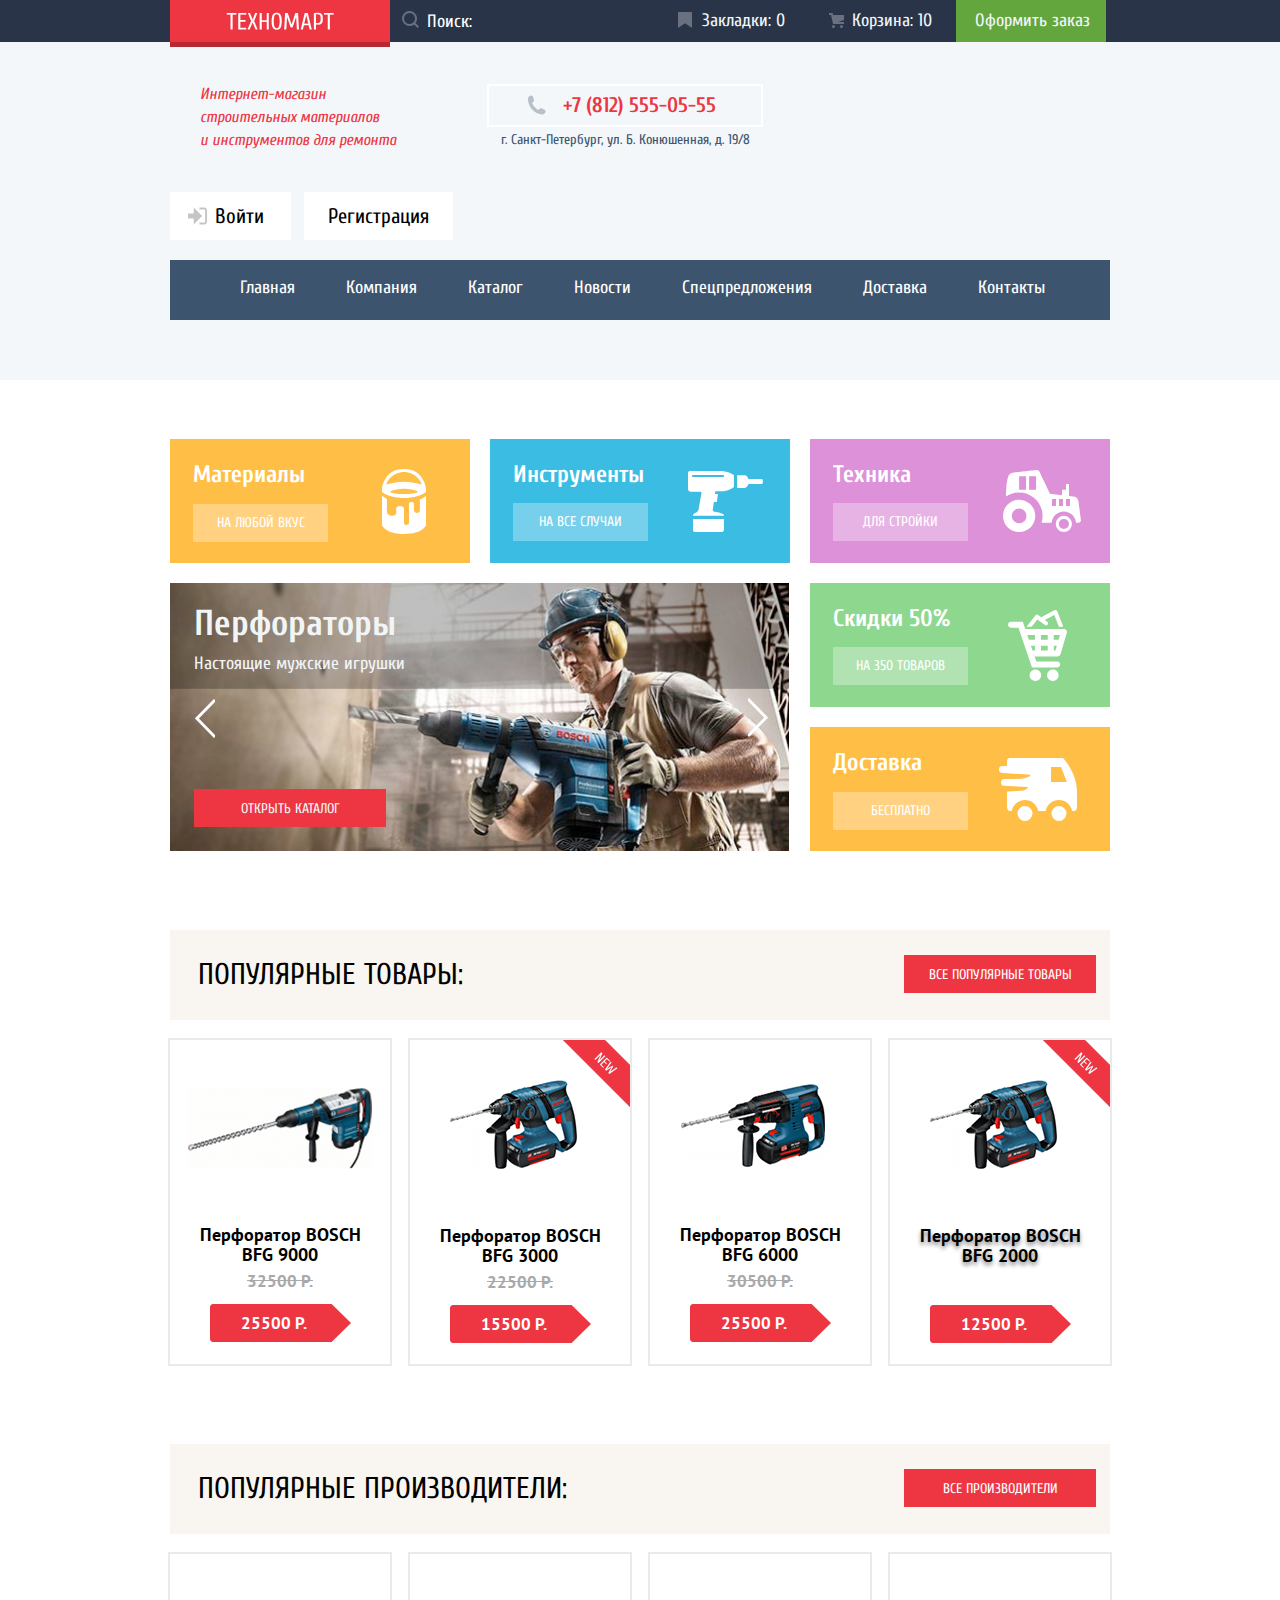
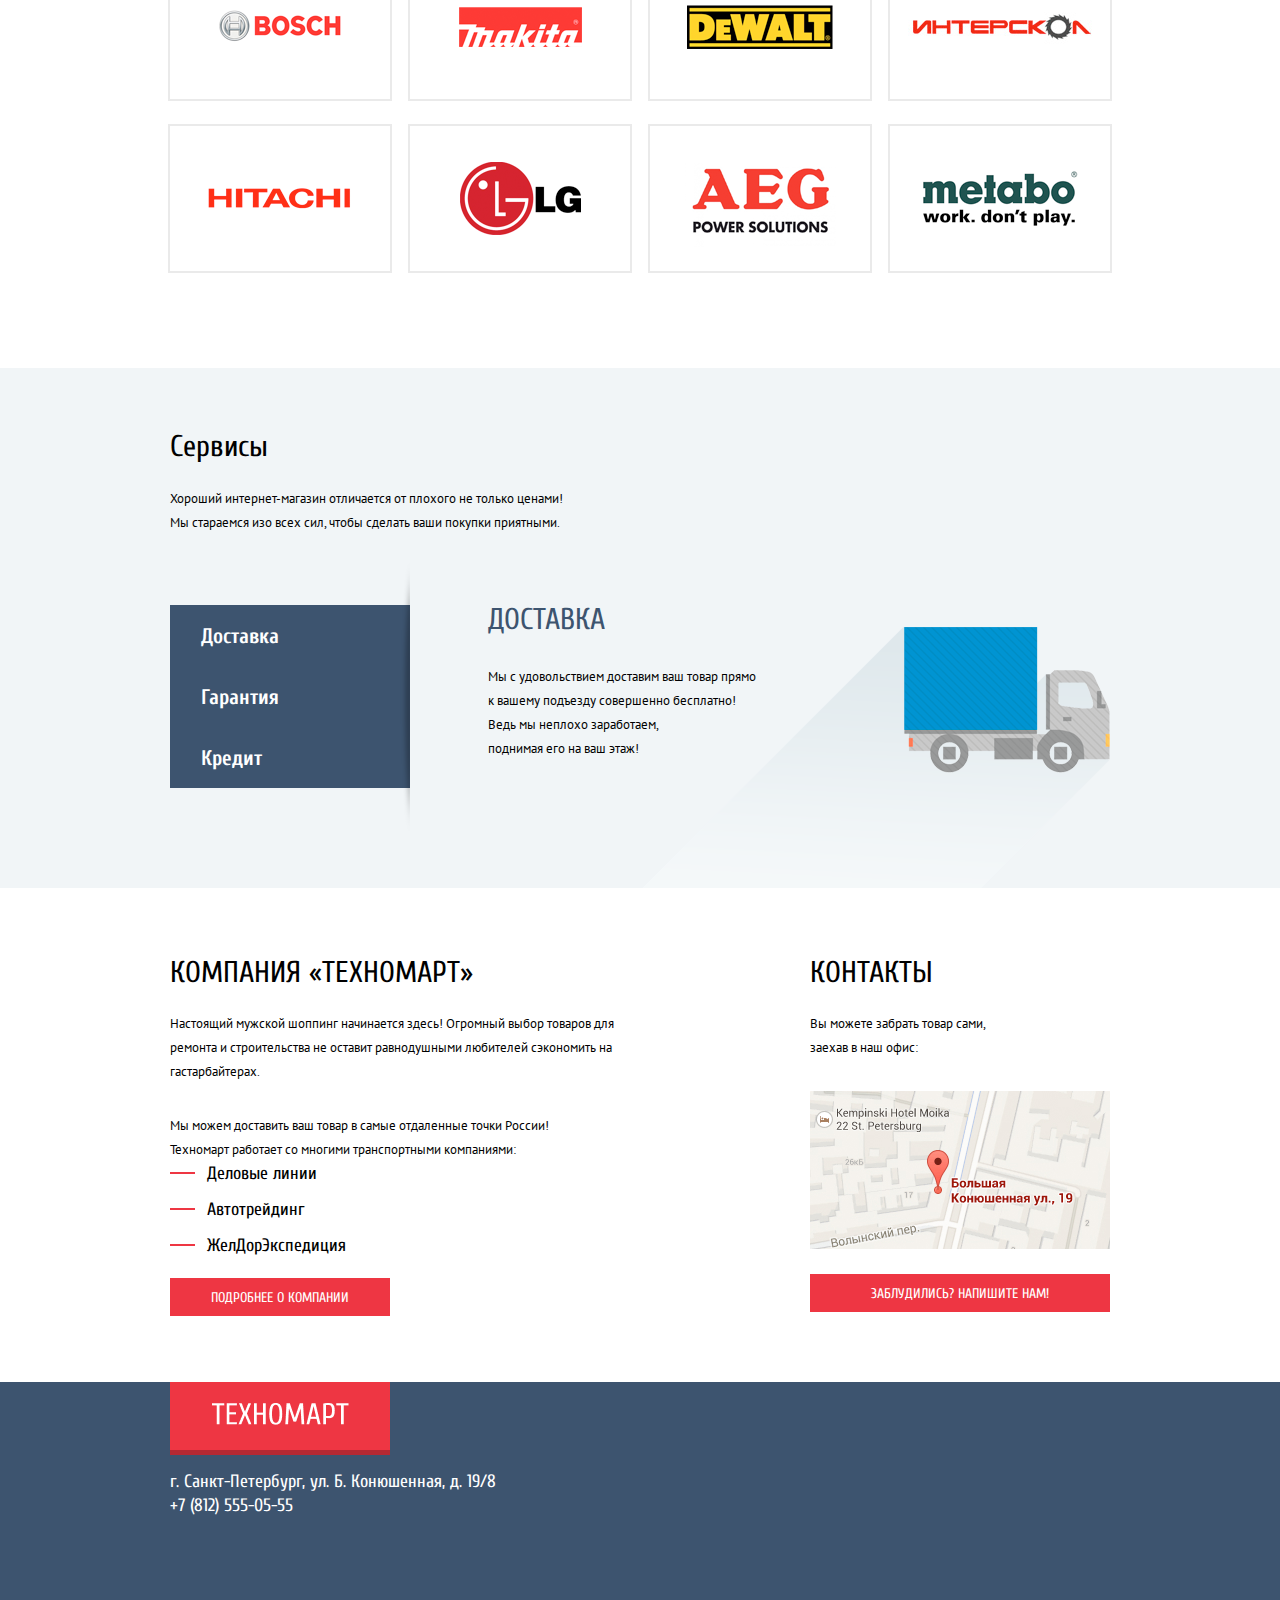
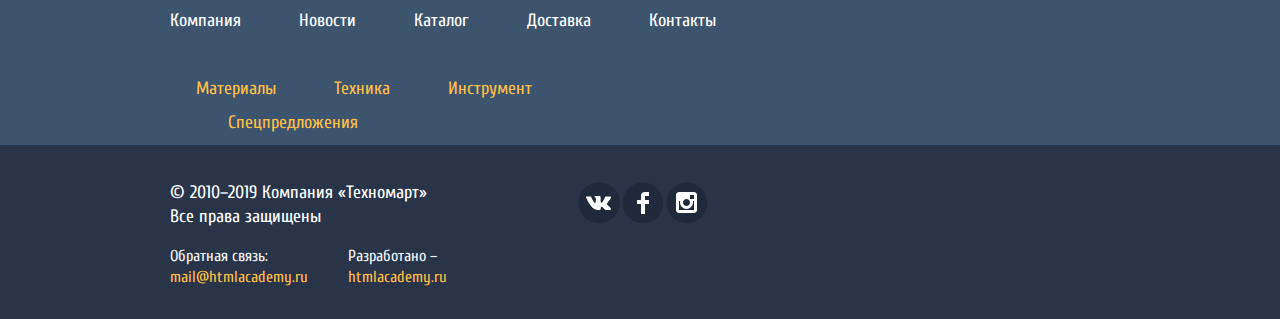
<file: index.html>
<!DOCTYPE html>
<html class="main-html" lang="ru">
   <head>
      <meta charset="UTF-8">
      <meta name="viewport" content="width=device-width, initial-scale=1.0">
      <meta name="keywords" content="техномарт, магазин, верстка, академия, technomart">
      <title>Техномарт</title>
      <link rel="shortcut icon" href="image/logo-texnomart.ico" type="image/x-icon">
      <link rel="preconnect" href="https://fonts.gstatic.com">
      <link href="https://fonts.googleapis.com/css2?family=Cuprum:wght@400;700&family=PT+Sans:wght@400;700&display=swap"
         rel="stylesheet">
      <link rel="stylesheet" href="./css/normalize.css">
      <link rel="stylesheet" href="./css/style.min.css">
   </head>
   <body class="main-body">
      <div class="page">
         <header class="main-header">
            <div class="first-header">
               <div class="first-wrapper">
                  <a href="index.html" class="header-logo" aria-label="Логотип Техномарт"></a>
                  <form class="header-search">
                     <label for="srch" class="label-search">
                        <input id="srch" type="text" class="input-search" name="one-search" placeholder="Поиск:">
                     </label>
                  </form>
                  <a href="#" class="bookmarks">Закладки: 0</a>
                  <a href="#" class="basket">Корзина: 10</a>
                  <a href="#" class="orders">Оформить заказ</a>
               </div>
            </div>
            <div class="second-header">
               <p class="about-shop">Интернет-магазин<br>строительных материалов<br>и инструментов для ремонта</p>
               <div class="tel-address">
                  <a href="tel:+7(812)555-05-55" class="tel" aria-label="Номер телефона компании Техномарт - +7 (812) 555-05-55">+7 (812) 555-05-55</a>
                  <p class="address">г. Санкт-Петербург, ул. Б. Конюшенная, д. 19/8</p>
               </div>
               <div class="enter-profile">
                  <a href="#" class="enter">Войти</a>
                  <a href="#" class="profile">Регистрация</a>
               </div>    
            </div>
            <div class="navig-wrapper">
               <nav class="main-navigation">
                  <ul class="main-navigation__list">
                     <li class="nav-item">
                        <a href="#" class="link-navigation">Главная</a>
                     </li>  
                     <li class="nav-item">
                        <a href="#" class="link-navigation">Компания</a>
                     </li>  
                     <li class="nav-item"> 
                        <a href="catalog.html" class="link-navigation">Каталог</a>
                     </li>
                     <li class="nav-item">
                        <a href="#" class="link-navigation">Новости</a>
                     </li>  
                     <li class="nav-item">
                        <a href="#" class="link-navigation">Спецпредложения</a>
                     </li>  
                     <li class="nav-item">
                        <a href="#" class="link-navigation">Доставка</a>
                     </li>  
                     <li class="nav-item">
                        <a href="#" class="link-navigation">Контакты</a>
                     </li>  
                  </ul>
               </nav>
            </div>
         </header>
         <main class="page-main">
            <section class="section-offers">
               <div class="offers-materials">
                  <h3 class="offers__heading">Материалы</h3>
                  <a href="#" class="offers__link">На любой вкус</a>
               </div>
               <div class="offers-instrumental">
                  <h3 class="offers__heading">Инструменты</h3>
                  <a href="#" class="offers__linkinstrumental">На все случаи</a>
               </div>
               <div class="offers-technics">
                  <h3 class="offers__heading">Техника</h3>
                  <a href="#" class="offers__linktechniks">Для стройки</a>
               </div>
               <div class="offer-big-one display">
                  <img src="https://danvarius.github.io/project-x/image/perforator-man.jpg" alt="Строитель с перфоратором на стройке" class="offers__img" width="619"
                  height="268">
                  <h3 class="offers__bigheading">Перфораторы</h3>
                  <span class="offers__subtitle">Настоящие мужские игрушки</span>
                  <a href="#" class="offers__pointerone"  aria-label="Переключатель назад"></a>
                  <a href="#" class="offers__pointertwo"  aria-label="Переключатель вперед"></a>
                  <a href="catalog.html" class="offers__cataloglink">Открыть каталог</a>
               </div>
               <div class="offer-big-two">
                  <img src="https://danvarius.github.io/project-x/image/drel-man.jpg" alt="Строитель с дрелью на стройке" class="offers__img" width="619"
                  height="268">
                  <h3 class="offers__bigheading">Дрели</h3>
                  <span class="offers__subtitle">Соседям на радость!</span>
                  <a href="#" class="offers__pointerones" aria-label="Переключатель назад" tabindex="-1"></a>
                  <a href="#" class="offers__pointertwo" aria-label="Переключатель вперед" tabindex="-1"></a>
                  <a href="catalog.html" class="offers__cataloglink" tabindex="-1">Открыть каталог</a>
               </div>
               <div class="offers-sales">
                  <h3 class="offers__heading">Скидки 50%</h3>
                  <a href="#" class="offers__linksales">На 350 товаров</a>
               </div>
               <div class="offers-delivery">
                  <h3 class="offers__heading">Доставка</h3>
                  <a href="#" class="offers__link">Бесплатно</a>
               </div>
            </section>
            <section class="popular-products">
               <div class="popular-products__wrapper">
                  <h2 class="popular-products__heading">Популярные товары:</h2>
                  <a href="#" class="popular-products__link">Все популярные товары</a>
               </div>
               <div class="popular-products__cards">
                  <ul class="cards-list">
                     <li class="cards-list__item">
                        <div class="buy-wrapper visually-hidden">
                           <button type="button" name="button" class="buy-popup" tabindex="-1">Купить</button>
                           <a class="bookmarks-window" tabindex="-1">Закладки</a>
                        </div>
                        <img src="https://danvarius.github.io/project-x/image/bosch-9000.png" alt="Фото перфоратора Bosch BFG 9000" class="item-img-big" width="184" height="164">
                        <h2 class="item-heading">Перфоратор BOSCH<br>BFG 9000</h2>
                        <span class="item-oldprice">32500 Р.</span>
                        <a href="#" class="item-newprice__link" aria-label="Цена: 25500 Р.">25500 Р.</a>
                     </li>
                     <li class="cards-list__item new">
                        <div class="buy-wrapper visually-hidden">
                           <button type="button" name="button" class="buy-popup" tabindex="-1" onclick="">Купить</button>
                           <a class="bookmarks-window" tabindex="-1">Закладки</a>
                        </div>
                        <img src="https://danvarius.github.io/project-x/image/bosch-3000.png" alt="Фото перфоратора Bosch BFG 3000" class="item-img" width="127" height="112">
                        <h2 class="item-heading">Перфоратор BOSCH<br>BFG 3000</h2>
                        <span class="item-oldprice">22500 Р.</span>
                        <a href="#" class="item-newprice__link" aria-label="Цена: 15500 Р.">15500 Р.</a>
                     </li>
                     <li class="cards-list__item">
                        <div class="buy-wrapper visually-hidden">
                           <button type="button" name="button" class="buy-popup" tabindex="-1">Купить</button>
                           <a class="bookmarks-window" tabindex="-1">Закладки</a>
                        </div>
                        <img src="https://danvarius.github.io/project-x/image/bosch-6000.png" alt="Фото перфоратора Bosch BFG 6000" class="item-img-middle" width="144" height="128">
                        <h2 class="item-heading">Перфоратор BOSCH<br>BFG 6000</h2>
                        <span class="item-oldprice">30500 Р.</span>
                        <a href="#" class="item-newprice__link" aria-label="Цена: 25500 Р.">25500 Р.</a>
                     </li>
                     <li class="cards-list__item new">
                        <div class="buy-wrapper visually-hidden">
                           <button type="button" name="button" class="buy-popup" tabindex="-1">Купить</button>
                           <a class="bookmarks-window" tabindex="-1">Закладки</a>
                        </div>
                        <img src="https://danvarius.github.io/project-x/image/bosch-3000.png" alt="Фото перфоратора Bosch BFG 2000" class="item-img" width="127" height="112">
                        <h2 class="item-heading-big">Перфоратор BOSCH<br>BFG 2000</h2>
                        <a href="#" class="item-newprice__link" aria-label="Цена: 12500 Р.">12500 Р.</a>
                     </li>
                  </ul>
               </div>
            </section>
            <section class="popular-brands">
               <div class="popular-brands__wrapper">
                  <h2 class="popular-brands__heading">Популярные производители:</h2>
                  <a href="#" class="popular-brands__link">Все производители</a>
               </div>
               <div class="popular-brands-wrapper">
                  <ul class="list-brands">
                     <li class="list-brands__item">
                        <a href="https://www.bosch-home.com.ua/uk/" class="item-brands-link bosch" aria-label="Ссылка на производителя Bosch"></a>
                     </li>
                     <li class="list-brands__item">
                        <a href="https://www.makita.ua/" class="item-brands-link makita" aria-label="Ссылка на производителя Makita"></a>
                     </li>
                     <li class="list-brands__item">
                        <a href="https://dewalt-ukraine.com.ua/dewalt" class="item-brands-link dewalt" aria-label="Ссылка на производителя Dewalt"></a>
                     </li>
                     <li class="list-brands__item">
                        <a href="http://www.interskol-ukraine.com.ua/" class="item-brands-link interskol" aria-label="Ссылка на производителя Интерскол"></a>
                     </li>
                     <li class="list-brands__item">
                        <a href="https://hitachi.tehno-lux.com.ua/" class="item-brands-link hitachi" aria-label="Ссылка на производителя Hitachi"></a>
                     </li>
                     <li class="list-brands__item">
                        <a href="https://www.lg.com/ua" class="item-brands-link lg" aria-label="Ссылка на производителя Lg"></a>
                     </li>
                     <li class="list-brands__item">
                        <a href="https://www.aeg.ua/ru/" class="item-brands-link aeg" aria-label="Ссылка на производителя AEG"></a>
                     </li>
                     <li class="list-brands__item">
                        <a href="https://www.metabo.com/ua/uk/" class="item-brands-link metabo" aria-label="Ссылка на производителя Metabo"></a>
                     </li>
                  </ul>
               </div>
            </section>
            <section class="advantage-company">
               <div class="company-wrapper">
                  <div class="text-advantage">
                     <h3 class="text-advantage__heading">Сервисы</h3>
                     <p class="text-advantage__copyright">Хороший интернет-магазин отличается от плохого не только
                        ценами!<br>Мы стараемся изо всех сил, чтобы сделать ваши покупки приятными.</p>
                  </div>
                  <div class="advantage-company-wrapper">
                     <ul class="advantage-list">
                        <li class="advantage-list__item">
                           <button type="button" name="button" class="item-link" id="btn">
                              <span class="item-link__text">Доставка</span>
                           </button>
                        </li>
                        <li class="advantage-item-garante">
                           <button type="button" name="button" class="item-link-two">
                              <span class="item-link__text">Гарантия</span>
                           </button>
                        </li>
                        <li class="advantage-item-credit">
                           <button type="button" name="button" class="item-link-three">
                              <span class="item-link__textbig">Кредит</span>
                           </button>
                        </li>
                        <li class="img-shadow">
                           <img src="https://danvarius.github.io/project-x/image/shadow.png" alt="" class="img-shadow__picture" width="10" height="279">
                        </li>
                     </ul>
                     <div class="about-advantage car">
                        <h3 class="about-advantage__heading">Доставка</h3>
                        <p class="about-advantage__text">Мы с удовольствием доставим ваш товар прямо<br>
                           к вашему подъезду совершенно бесплатно!<br>
                           Ведь мы неплохо заработаем,<br>
                           поднимая его на ваш этаж!</p>
                     </div>
                     <div class="about-advantage-gar garante visually-hidden">
                        <h3 class="about-advantage__heading">Гарантия</h3>
                        <p class="about-advantage__text">Если купленный у нас товар поломается или заискрит,<br>а также в
                           случае пожара, спровоцированного его возгоранием, вы<br>всегда можете быть уверены в нашей
                           гарантии. Мы обменяем<br>сгоревший товар на новый.<br>Дом уж восстановите как-нибудь сами.</p>
                     </div>
                     <div class="about-advantage-cred credit visually-hidden">
                        <h3 class="about-advantage__heading">Кредит</h3>
                        <p class="about-advantage__text down">Залезть в долговую яму стало проще!<br>Кредитные консультанты придут
                           вам на помощь.</p>
                        <a href="#" class="about-advantage__link">Отправить заявку</a>
                     </div>
                  </div>
               </div>
            </section>
            <section class="about-contacts">
               <div class="about-contacts__about">
                  <h2 class="about-heading">Компания «Техномарт»</h2>
                  <p class="about-subtitle">Настоящий мужской шоппинг начинается здесь! Огромный выбор товаров
                     для<br>ремонта и строительства не оставит равнодушными любителей сэкономить на<br>гастарбайтерах.</p>
                  <p class="about-text">Мы можем доставить ваш товар в самые отдаленные точки России!<br>
                     Техномарт работает со многими транспортными компаниями:</p>
                  <ul class="about-list">
                     <li class="about-list__item">Деловые линии</li>
                     <li class="about-list__item">Автотрейдинг</li>
                     <li class="about-list__item">ЖелДорЭкспедиция</li>
                  </ul>
                  <a href="#" class="about-link">Подробнее о компании</a>
               </div>
               <div class="about-contacts__contacts">
                  <h2 class="contacts-heading">Контакты</h2>
                  <p class="contact-text">Вы можете забрать товар сами,<br>
                     заехав в наш офис:</p>
                  <a href="#" class="modal-link">  
                     <img class="modal-img" src="https://danvarius.github.io/project-x/image/modal-map.jpg" alt="Карта на которой указан адрес нашего магазина, адрес Большая Конюшенная 19, город Санкт-Петербург" width="300" height="158">
                  </a>   
                  <a href="#" class="contacts-link">Заблудились? Напишите нам!</a>
               </div>
            </section>
         </main>
         <footer class="main-footer">
            <div class="footer-background">
               <div class="wrapper-footer">
                  <div class="logo-text">
                     <a href="#" class="footer-link">
                        <img src="https://danvarius.github.io/project-x/image/logo-technomart-big.png" alt="Логотип компании Техномарт" class="footer-logo">
                     </a>
                     <p class="address-footer">г. Санкт-Петербург, ул. Б. Конюшенная, д. 19/8<br>+7 (812) 555-05-55</p>
                  </div>
                  <div class="wrapper-links-footer">
                     <ul class="footer-list-one">
                        <li class="item-one big">
                           <a href="#" class="item-one__link">Компания</a>
                        </li>
                        <li class="item-one">
                           <a href="#" class="item-one__link">Новости</a>
                        </li>
                        <li class="item-one">
                           <a href="catalog.html" class="item-one__link">Каталог</a>
                        </li>
                        <li class="item-one">
                           <a href="#" class="item-one__link">Доставка</a>
                        </li>
                        <li class="item-one">
                           <a href="#" class="item-one__link">Контакты</a>
                        </li>
                     </ul>
                     <ul class="footer-list-two">
                        <li class="item-two big-two">
                           <a href="#" class="item-two__link big-two">Материалы</a>
                        </li>
                        <li class="item-two">
                           <a href="#" class="item-two__link">Техника</a>
                        </li>
                        <li class="item-two">
                           <a href="#" class="item-two__link">Инструмент</a>
                        </li>
                        <li class="item-two">
                           <a href="#" class="item-two__link">Спецпредложения</a>
                        </li>
                     </ul>
                  </div>
               </div>
            </div>
            <div class="footer-background-two">
               <div class="wrapper-footer-two">
                  <p class="copyright">&copy; 2010–2019 Компания «Техномарт»<br>Все права защищены</p>
                  <ul class="social-list">
                     <li class="social-item">
                        <a href="https://vk.com/" class="social-link-vk" aria-label="Ссылка на социальную сеть Вконтакте компании Техномарт"></a>
                     </li>
                     <li class="social-item">
                        <a href="https://www.facebook.com/" class="social-link-fc" aria-label="Ссылка на социальную сеть Facebook компании Техномарт"></a>
                     </li>
                     <li class="social-item">
                        <a href="https://www.instagram.com/" class="social-link-in" aria-label="Ссылка на социальную сеть Instagram компании Техномарт"></a>
                     </li>
                  </ul>
                  <div class="feedback-wrapper">
                     <div class="feedback-block">
                        <p class="feedback-block__text">Обратная связь:</p>
                        <a class="feedback-block__link" href="https://htmlacademy.ru/study" aria-label="Ссылка на компанию Html Academy">mail@htmlacademy.ru</a>
                     </div>
                     <div class="feedback-block-two">
                        <p class="block-two__text">Разработано &ndash;</p>
                        <a class="block-two__link" href="https://htmlacademy.ru/study" aria-label="Ссылка на компанию Html Academy">htmlacademy.ru</a>
                     </div>
                  </div>
               </div>
            </div>
         </footer>
      </div>
      <section class="popup">
         <div class="popup-wrapperis">
            <div class="red-line"></div>
            <a href="#" class="close-link"></a>
            <form class="form-popup" action="https://echo.htmlacademy.ru" method="POST">
               <label class="form-popup__label">
                  <span class="popup-text">Ваше имя:</span>
                  <input type="text" class="form-popup__input" placeholder="Имя Фамилия" name="login" required>
               </label>
               <label class="form-popup__label">
                  <span class="popup-text">Ваш e-mail:</span>
                  <input type="email" class="form-popup__input" placeholder="email@example.com" name="password" required>
               </label>
               <label class="form-popup__label">
                  <span class="popup-text">Текст письма:</span>
                  <textarea class="textarea" placeholder="В свободной форме"></textarea>
               </label>
               <button class="button-popup" name="button" type="submit">Отправить</button>
            </form>
            <div class="button-popup-wrapper"></div>
         </div>   
      </section>
      <div class="modal-map">
         <div class="red-line huge"></div>
         <a href="#" class="close-link-two"></a>
         <h2 class="visually-hidden">Как к нам попасть:</h2>
         <iframe class="map" src="https://www.google.com/maps/embed?pb=!1m18!1m12!1m3!1d1998.5991043651586!2d30.320894616097!3d59.938794181876254!2m3!1f0!2f0!3f0!3m2!1i1024!2i768!4f13.1!3m3!1m2!1s0x4696310fca5ba729%3A0xea9c53d4493c879f!2z0JHQvtC70YzRiNCw0Y8g0JrQvtC90Y7RiNC10L3QvdCw0Y8g0YPQuy4sIDE5LCDQodCw0L3QutGCLdCf0LXRgtC10YDQsdGD0YDQsywg0KDQvtGB0YHQuNGPLCAxOTExODY!5e0!3m2!1sru!2sua!4v1611766907306!5m2!1sru!2sua" width="943" height="449" allowfullscreen tabindex="0" title="Адрес нашего магазина - город Санкт-Петербург, улица Большая Конюшенная 19"></iframe>
      </div>
      <section class="popup-catalog">
         <a href="#" class="close-link-three"></a>
         <div class="popup-catalog__line"></div>
         <div class="popup-catalog__text">
            <img class="img-popup" src="https://danvarius.github.io/project-x/image/icon-mark.png" alt="Картинка галочки об подверждении добавленого товара">
            <p class="text-popup">Товар добавлен в корзину!</p>
         </div>
         <div class="footer-popup">
            <a class="footer-popup__link" href="#">Оформить заказ</a>
            <a class="footer-popup__link" href="#">Продолжить покупки</a>
         </div>
      </section>    
      <script src="./javascript/script.min.js"></script>
   </body>
</html>
</file>
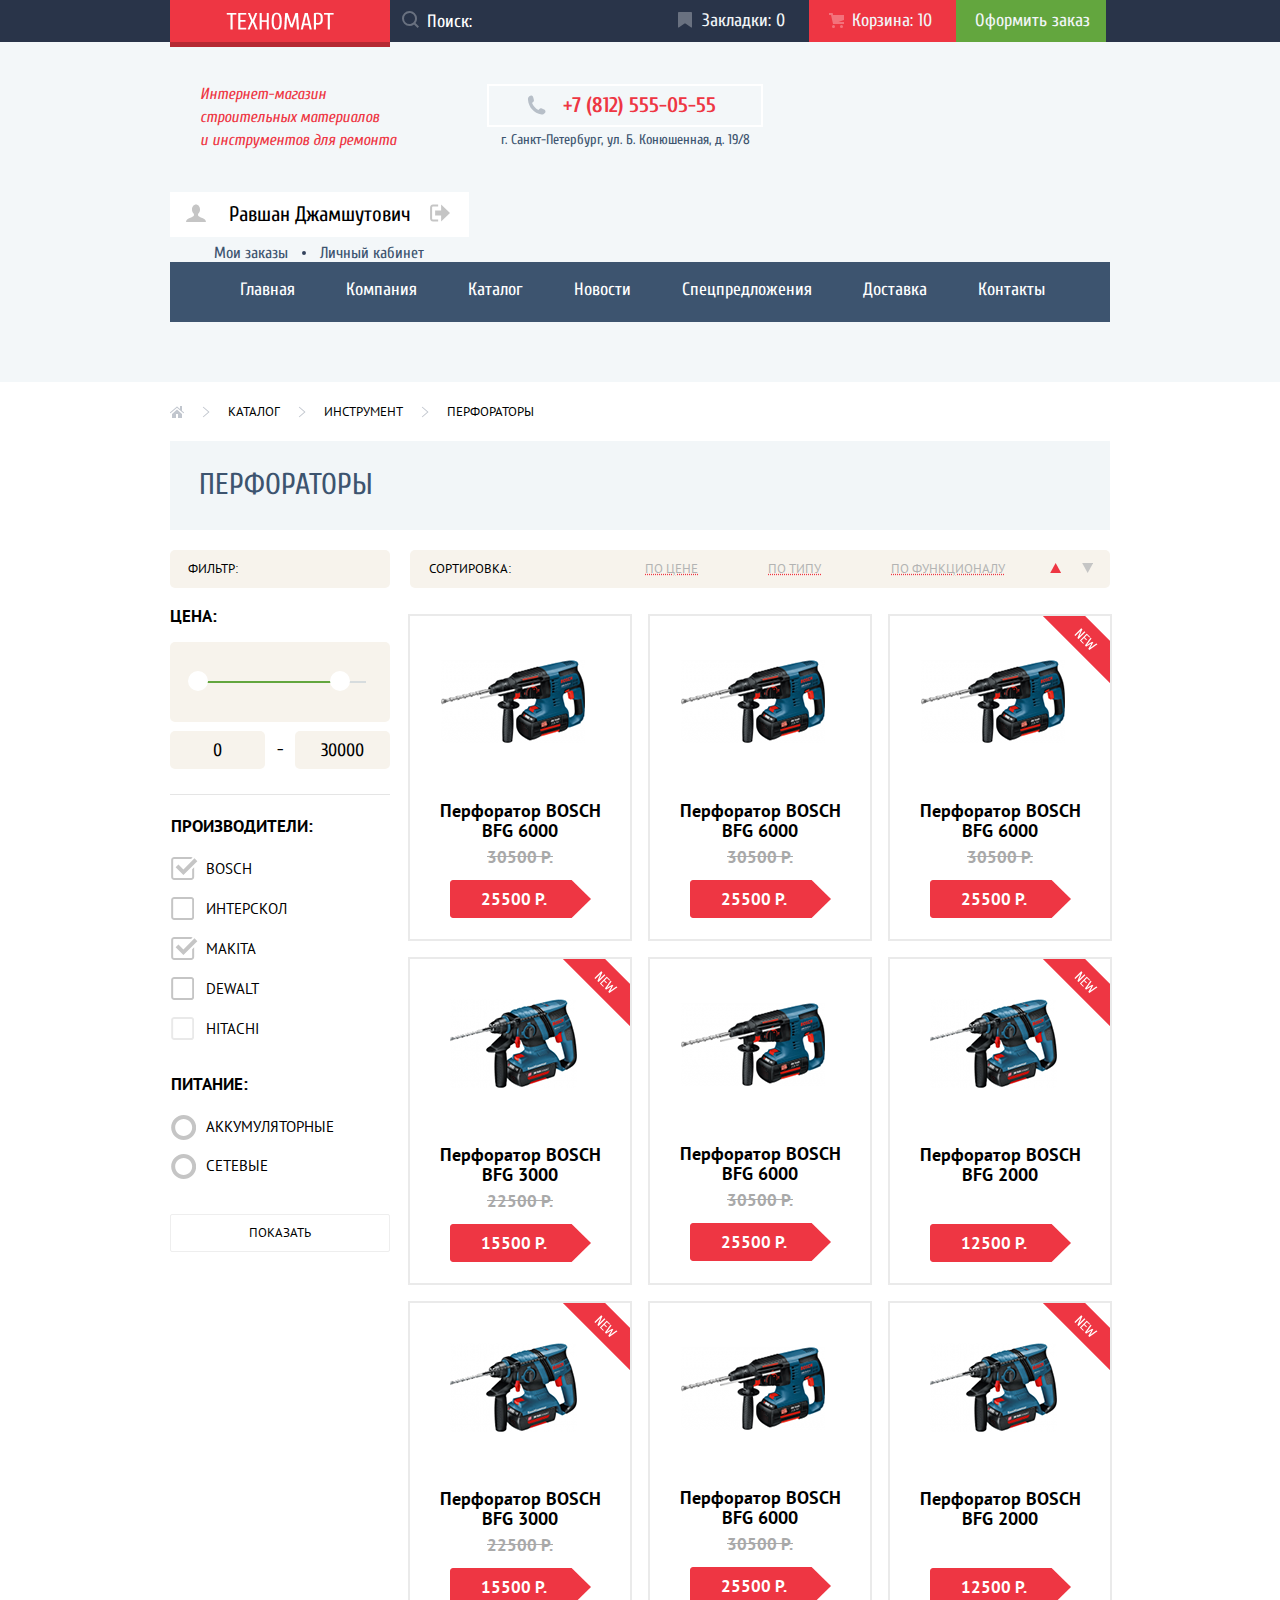
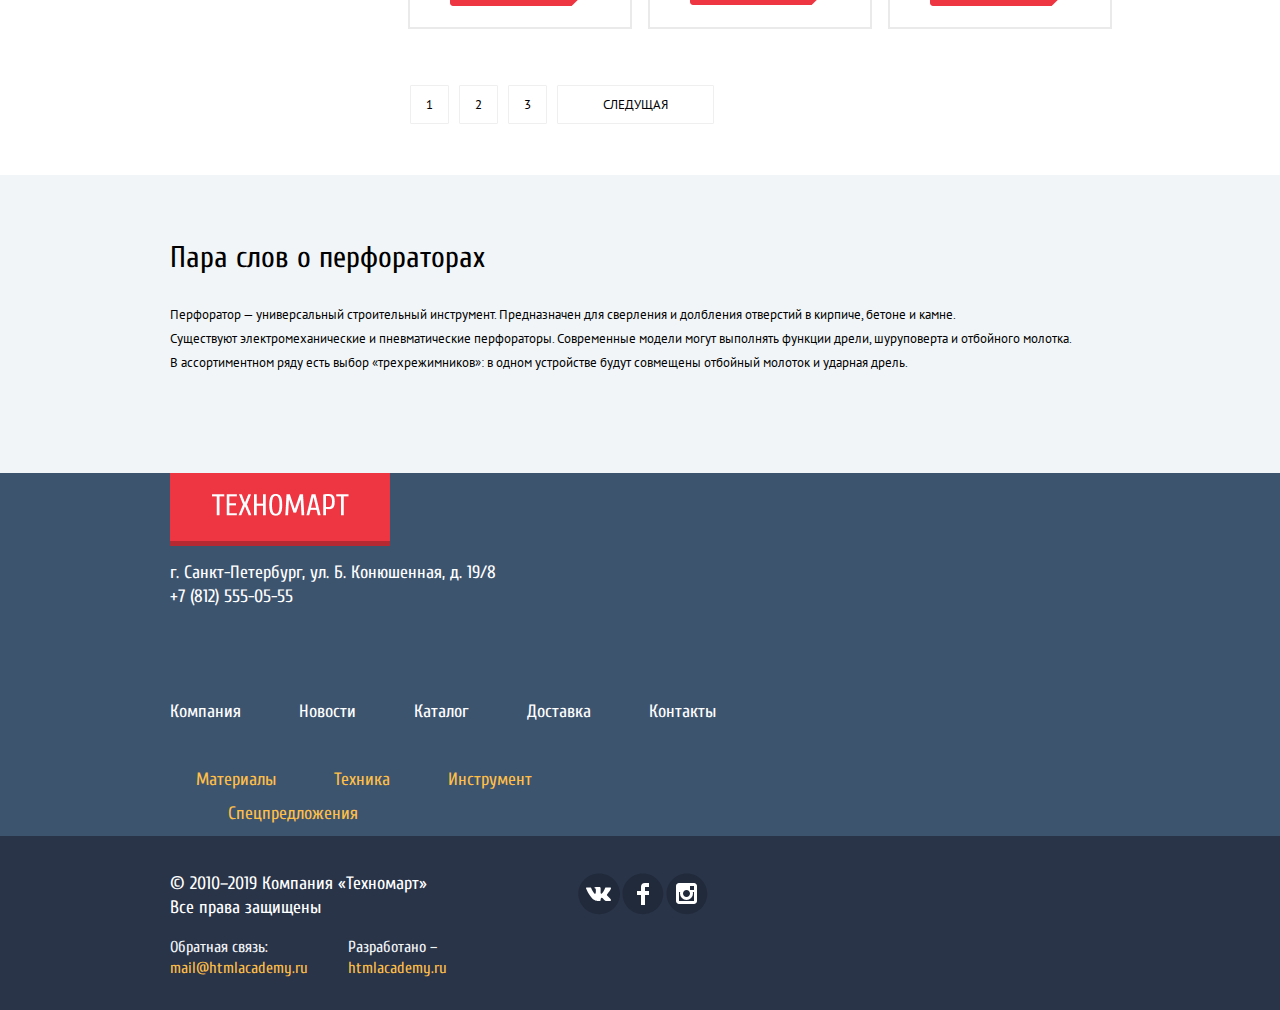
<file: catalog.html>
<!DOCTYPE html>
<html class="main-html" lang="ru">
   <head>
      <meta charset="UTF-8">
      <meta name="viewport" content="width=device-width, initial-scale=1.0">
      <title>Техномарт</title>
      <link rel="shortcut icon" href="image/logo-texnomart.ico" type="image/x-icon">
      <link rel="preconnect" href="https://fonts.gstatic.com">
      <link href="https://fonts.googleapis.com/css2?family=Cuprum:wght@400;700&family=PT+Sans:wght@400;700&display=swap"
         rel="stylesheet">
      <link rel="stylesheet" href="./css/normalize.css">
      <link rel="stylesheet" href="./css/style.min.css">
   </head>
   <body class="main-body">
      <div class="main">
         <header class="main-header">
            <div class="first-header">
               <div class="first-wrapper">
                  <a href="index.html" class="header-logo" aria-label="Логотип Техномарт"></a>
                  <form class="header-search">
                     <label for="srch" class="label-search">
                        <input id="srch" type="text" class="input-search" name="one-search" placeholder="Поиск:">
                     </label>
                  </form>
                  <a href="#" class="bookmarks">Закладки: 0</a>
                  <a href="#" class="basket-red">Корзина: 10</a>
                  <a href="#" class="orders">Оформить заказ</a>
               </div>
            </div>
            <div class="second-header">
               <p class="about-shop">Интернет-магазин<br>строительных материалов<br>и инструментов для ремонта</p>
               <div class="tel-address-catalog">
                  <a href="tel:+7(812)555-05-55" class="tel" aria-label="Номер телефона компании +7 (812) 555-05-55">+7 (812) 555-05-55</a>
                  <p class="address">г. Санкт-Петербург, ул. Б. Конюшенная, д. 19/8</p>
               </div>
               <div class="profile-two">
                     <a href="#" class="profile__name">
                        Равшан Джамшутович
                     </a>
                  <div class="profile-wrapper">
                     <a href="#" class="profile__orders">Мои заказы</a>
                     <a href="#" class="point-link" tabindex="-1"></a>
                     <a href="#" class="profile__cabinet">Личный кабинет</a>
                  </div>   
               </div>
            </div>
            <div class="navig-wrapper">
               <nav class="main-navigation">
                  <ul class="main-navigation__list">
                     <li class="nav-item">
                        <a href="index.html" class="link-navigation">Главная</a>
                     </li>  
                     <li class="nav-item">
                        <a href="#" class="link-navigation">Компания</a>
                     </li>  
                     <li class="nav-item"> 
                        <a href="catalog.html" class="link-navigation">Каталог</a>
                     </li>
                     <li class="nav-item">
                        <a href="#" class="link-navigation">Новости</a>
                     </li>  
                     <li class="nav-item">
                        <a href="#" class="link-navigation">Спецпредложения</a>
                     </li>  
                     <li class="nav-item">
                        <a href="#" class="link-navigation">Доставка</a>
                     </li>  
                     <li class="nav-item">
                        <a href="#" class="link-navigation">Контакты</a>
                     </li>  
                  </ul>
               </nav>
            </div>
         </header>
         <main class="page-main">
            <ul class="nav-list">
               <li class="nav-list__item">
                  <img src="https://danvarius.github.io/project-x/image//icon-home.svg" alt="" class="home-icon" width="14" height="12">
               </li>
               <li class="nav-list__item hand">Каталог</li>
               <li class="nav-list__item hand">Инструмент</li>
               <li class="nav-list__item hand">Перфораторы</li>
            </ul>
            <div class="heading-perforator-wrapper">
               <h2 class="heading-perforator">Перфораторы</h2>
            </div>
            <section class="filter-cards">
               <div class="filter-wrapper">
                  <p class="filter-wrapper__text">Фильтр:</p>
                  <h3 class="filter-wrapper__heading">Цена:</h3>
                  <div class="price-indicator">
                     <div class="indicator-wrapper">
                        <div class="indicator-line" style="width: 80%;">
                           <div class="indicator-greenline" style=" margin-left : 0%; width: 80%;">
                           </div>
                        </div>
                        <span class="indicator-circle-one" style="position: absolute;
                        top: 29px;
                        left: 18px;"></span>
                        <span class="indicator-circle-two" style="position: absolute;
                        top: 29px;
                        right: 40px;"></span>
                     </div>
                     <form class="form-prices">
                        <ul class="form-prices__list">
                           <li class="prices-item">
                              <label class="prices-item__label" for="min-price"></label>
                              <input class="prices-item__input" id="min-price" type="text" value="0" name="minprice" aria-label="Минимальная цена товара">
                           </li>
                           <li class="prices-item-defis">-</li>
                           <li class="prices-item">
                              <label class="prices-item__label" for="max-price"></label>
                              <input class="prices-item__input" id="max-price" type="text" value="30000" name="maxprice" aria-label="Максимальная цена товара">
                           </li>
                        </ul>   
                     </form>
                  </div>
                  <form class="form-producer-power" action="https://echo.htmlacademy.ru" method="GET">
                     <fieldset class="fieldset-one">
                        <legend class="legend-producer">Производители:</legend>
                        <ul class="form-producer__list"> 
                           <li class="item-producer">
                              <label class="item-producer__label">
                                 <input class="item-producer__input visually-hidden" type="checkbox" name="bosch" checked>
                                 <span class="item-producer__box"></span>
                                 Bosch
                              </label>
                           </li>
                           <li class="item-producer">
                              <label class="item-producer__label">
                                 <input class="item-producer__input visually-hidden" type="checkbox" name="interskol">
                                 <span class="item-producer__box"></span>
                                 Интерскол
                              </label>
                           </li>
                           <li class="item-producer">
                              <label class="item-producer__label">
                                 <input class="item-producer__input visually-hidden" type="checkbox" name="makita" checked>
                                 <span class="item-producer__box"></span>
                                 Makita
                              </label>
                           </li>
                           <li class="item-producer">
                              <label class="item-producer__label">
                                 <input class="item-producer__input visually-hidden" type="checkbox" name="dewalt">
                                 <span class="item-producer__box"></span>
                                 Dewalt
                              </label>
                           </li>
                           <li class="item-producer">
                              <label class="item-producer__label">
                                 <input class="item-producer__input visually-hidden" type="checkbox" name="hitachi" disabled>
                                 <span class="item-producer__box"></span>
                                 Hitachi
                              </label>
                           </li> 
                        </ul>
                     </fieldset>   
                     <fieldset class="fieldset-two">
                        <legend class="legend-power">Питание:</legend>
                        <ul class="form-power__list">
                           <li class="item-power">
                              <label class="item-power__label">
                                 <input class="item-power__input visually-hidden" type="radio" name="power" value="1">
                                 <span class="item-power__radio"></span>
                                 Аккумуляторные
                           </label>
                           </li>
                           <li class="item-power">
                              <label class="item-power__label">
                                 <input class="item-power__input visually-hidden" type="radio" name="power" value="2">
                                 <span class="item-power__radio"></span>
                                 Сетевые
                               </label>
                           </li>
                        </ul>
                     </fieldset>   
                     <button class="button-submit" type="submit" name="button">Показать</button>
                  </form>  
               </div>   
                  <section class="section-cards">
                     <div class="sorting-wrapper">
                        <p class="sorting-text">Сортировка:</p>
                        <ul class="difenition">
                           <li class="difenition-item">
                              <a href="#" class="difenition-item__link">По цене</a>
                           </li>
                           <li class="difenition-item">
                              <a href="#" class="difenition-item__link">По типу</a>
                           </li>
                           <li class="difenition-item">
                              <a href="#" class="difenition-item__link">По функционалу</a>
                           </li>
                        </ul>
                        <ul class="arrow">
                           <li class="arrow-first">
                              <a href="#" class="arrow-first__link" aria-label="Стрелка верх"></a>
                           </li>
                           <li class="arrow-second">
                              <a href="#" class="arrow-second__link" aria-label="Стрелка вниз"></a>
                           </li>
                        </ul>
                     </div>
                     <ul class="cards-list-two">
                        <li class="catalog-items">
                           <div class="catalog-buy none">
                              <button type="button" name="button" class="buy-popup" tabindex="-1">Купить</button>
                              <a class="bookmarks-window" tabindex="-1">Закладки</a>
                           </div>
                           <img src="https://danvarius.github.io/project-x/image/bosch-6000.png" alt="Фото перфоратора Bosch BFG 6000" class="item-img-middle" width="144" height="128">
                           <h2 class="item-heading">Перфоратор BOSCH<br>BFG 6000</h2>
                           <span class="item-oldprice">30500 Р.</span>
                           <a href="#" class="item-newprice__link" aria-label="Цена: 25500 Р.">25500 Р.</a>
                        </li>
                        <li class="catalog-items">
                           <div class="catalog-buy none">
                              <button type="button" name="button" class="buy-popup" tabindex="-1">Купить</button>
                              <a class="bookmarks-window" tabindex="-1">Закладки</a>
                           </div>
                           <img src="https://danvarius.github.io/project-x/image/bosch-6000.png" alt="Фото перфоратора Bosch BFG 6000" class="item-img-middle" width="144" height="128">
                           <h2 class="item-heading">Перфоратор BOSCH<br>BFG 6000</h2>
                           <span class="item-oldprice">30500 Р.</span>
                           <a href="#" class="item-newprice__link" aria-label="Цена: 25500 Р.">25500 Р.</a>
                        </li>
                        <li class="catalog-items new">
                           <div class="catalog-buy none">
                              <button type="button" name="button" class="buy-popup" tabindex="-1">Купить</button>
                              <a class="bookmarks-window" tabindex="-1">Закладки</a>
                           </div>
                           <img src="https://danvarius.github.io/project-x/image/bosch-6000.png" alt="Фото перфоратора Bosch BFG 6000" class="item-img-middle" width="144" height="128">
                           <h2 class="item-heading">Перфоратор BOSCH<br>BFG 6000</h2>
                           <span class="item-oldprice">30500 Р.</span>
                           <a href="#" class="item-newprice__link" aria-label="Цена: 25500 Р.">25500 Р.</a>
                        </li>
                        <li class="catalog-items new">
                           <div class="catalog-buy none">
                              <button type="button" name="button" class="buy-popup" tabindex="-1">Купить</button>
                              <a class="bookmarks-window" tabindex="-1">Закладки</a>
                           </div>
                           <img src="https://danvarius.github.io/project-x/image/bosch-3000.png" alt="Фото перфоратора Bosch BFG 3000" class="item-img" width="127" height="112">
                           <h2 class="item-heading">Перфоратор BOSCH<br>BFG 3000</h2>
                           <span class="item-oldprice">22500 Р.</span>
                           <a href="#" class="item-newprice__link" aria-label="Цена: 15500 Р.">15500 Р.</a>
                        </li>
                        <li class="catalog-items">
                           <div class="catalog-buy none">
                              <button type="button" name="button" class="buy-popup" tabindex="-1">Купить</button>
                              <a class="bookmarks-window" tabindex="-1">Закладки</a>
                           </div>
                           <img src="https://danvarius.github.io/project-x/image/bosch-6000.png" alt="Фото перфоратора Bosch BFG 6000" class="item-img-middle" width="144" height="128">
                           <h2 class="item-heading">Перфоратор BOSCH<br>BFG 6000</h2>
                           <span class="item-oldprice">30500 Р.</span>
                           <a href="#" class="item-newprice__link" aria-label="Цена: 25500 Р.">25500 Р.</a>
                        </li>
                        <li class="catalog-items new">
                           <div class="catalog-buy none">
                              <button type="button" name="button" class="buy-popup" tabindex="-1">Купить</button>
                              <a class="bookmarks-window" tabindex="-1">Закладки</a>
                           </div>
                           <img src="https://danvarius.github.io/project-x/image/bosch-3000.png" alt="Фото перфоратора Bosch BFG 2000" class="item-img" width="127" height="112">
                           <h2 class="item-heading-small">Перфоратор BOSCH<br>BFG 2000</h2>
                           <a href="#" class="item-newprice__link" aria-label="Цена: 12500 Р.">12500 Р.</a>
                        </li>
                        <li class="catalog-items new">
                           <div class="catalog-buy none">
                              <button type="button" name="button" class="buy-popup" tabindex="-1">Купить</button>
                              <a class="bookmarks-window" tabindex="-1">Закладки</a>
                           </div>
                           <img src="https://danvarius.github.io/project-x/image/bosch-3000.png" alt="Фото перфоратора Bosch BFG 3000" class="item-img" width="127" height="112">
                           <h2 class="item-heading">Перфоратор BOSCH<br>BFG 3000</h2>
                           <span class="item-oldprice">22500 Р.</span>
                           <a href="#" class="item-newprice__link" aria-label="Цена: 15500 Р.">15500 Р.</a>
                        </li>
                        <li class="catalog-items">
                           <div class="catalog-buy none">
                              <button type="button" name="button" class="buy-popup" tabindex="-1">Купить</button>
                              <a class="bookmarks-window" tabindex="-1">Закладки</a>
                           </div>
                           <img src="https://danvarius.github.io/project-x/image/bosch-6000.png" alt="Фото перфоратора Bosch BFG 6000" class="item-img-middle" width="144" height="128">
                           <h2 class="item-heading">Перфоратор BOSCH<br>BFG 6000</h2>
                           <span class="item-oldprice">30500 Р.</span>
                           <a href="#" class="item-newprice__link" aria-label="Цена: 25500 Р.">25500 Р.</a>
                        </li>
                        <li class="catalog-items new">
                           <div class="catalog-buy none">
                              <button type="button" name="button" class="buy-popup" tabindex="-1">Купить</button>
                              <a class="bookmarks-window" tabindex="-1">Закладки</a>
                           </div>
                           <img src="https://danvarius.github.io/project-x/image/bosch-3000.png" alt="Фото перфоратора Bosch BFG 2000" class="item-img" width="127" height="112">
                           <h2 class="item-heading-small">Перфоратор BOSCH<br>BFG 2000</h2>
                           <a href="#" class="item-newprice__link" aria-label="Цена: 12500 Р.">12500 Р.</a>
                        </li>          
                     </ul>
                     <ul class="link-list">
                        <li class="link-list__item">
                           <a href="#" class="first-page" aria-label="Страница товаров номер 1">1</a>
                        </li>
                        <li class="link-list__item">
                           <a href="#" class="second-page" aria-label="Страница товаров номер 2">2</a>
                        </li>
                        <li class="link-list__item">
                           <a href="#" class="third-page" aria-label="Страница товаров номер 3">3</a>
                        </li>
                        <li class="link-list__item">
                           <a href="#" class="next-page" aria-label="Переключить следущию страницу">Следущая</a>
                        </li>
                     </ul>
                  </section>
            </section>
            <section class="about-perforators">
               <div class="about-perforators__wrapper">   
                  <h2 class="about-perforators__heading">Пара слов о перфораторах</h2>
                  <p class="about-perforators__text">Перфоратор — универсальный строительный инструмент. Предназначен для сверления и долбления отверстий в кирпиче, бетоне и камне.<br>
                     Существуют электромеханические и пневматические перфораторы. Современные модели могут выполнять функции дрели, шуруповерта и отбойного молотка.<br>
                     В ассортиментном ряду есть выбор «трехрежимников»: в одном устройстве будут совмещены отбойный молоток и ударная дрель.</p> 
               </div>      
            </section>
         </main>
         <footer class="main-footer">
            <div class="footer-background">
               <div class="wrapper-footer">
                  <div class="logo-text">
                     <a href="#" class="footer-link">
                        <img src="https://danvarius.github.io/project-x/image/logo-technomart-big.png" alt="Логотип компании Техномарт" class="footer-logo">
                     </a>
                     <p class="address-footer">г. Санкт-Петербург, ул. Б. Конюшенная, д. 19/8<br>+7 (812) 555-05-55</p>
                  </div>
                  <div class="wrapper-links-footer">
                     <ul class="footer-list-one">
                        <li class="item-one big">
                           <a href="#" class="item-one__link">Компания</a>
                        </li>
                        <li class="item-one">
                           <a href="#" class="item-one__link">Новости</a>
                        </li>
                        <li class="item-one">
                           <a href="catalog.html" class="item-one__link">Каталог</a>
                        </li>
                        <li class="item-one">
                           <a href="#" class="item-one__link">Доставка</a>
                        </li>
                        <li class="item-one">
                           <a href="#" class="item-one__link">Контакты</a>
                        </li>
                     </ul>
                     <ul class="footer-list-two">
                        <li class="item-two big-two">
                           <a href="#" class="item-two__link big-two">Материалы</a>
                        </li>
                        <li class="item-two">
                           <a href="#" class="item-two__link">Техника</a>
                        </li>
                        <li class="item-two">
                           <a href="#" class="item-two__link">Инструмент</a>
                        </li>
                        <li class="item-two">
                           <a href="#" class="item-two__link">Спецпредложения</a>
                        </li>
                     </ul>
                  </div>   
               </div>
            </div>
            <div class="footer-background-two">
               <div class="wrapper-footer-two">
                  <p class="copyright">&copy; 2010–2019 Компания «Техномарт»<br>Все права защищены</p>
                  <ul class="social-list">
                     <li class="social-item">
                        <a href="https://vk.com/" class="social-link-vk" aria-label="Ссылка на социальную сеть Вконтакте компании Техномарт"></a>
                     </li>
                     <li class="social-item">
                        <a href="https://www.facebook.com/" class="social-link-fc" aria-label="Ссылка на социальную сеть Facebook компании Техномарт"></a>
                     </li>
                     <li class="social-item">
                        <a href="https://www.instagram.com/" class="social-link-in" aria-label="Ссылка на социальную сеть Instagram компании Техномарт"></a>
                     </li>
                  </ul>
                  <div class="feedback-wrapper">
                     <div class="feedback-block">
                        <p class="feedback-block__text">Обратная связь:</p>
                        <a class="feedback-block__link" href="https://htmlacademy.ru/study" aria-label="Ссылка на компанию Html Academy">mail@htmlacademy.ru</a>
                     </div>
                     <div class="feedback-block-two">
                        <p class="block-two__text">Разработано &ndash;</p>
                        <a class="block-two__link" href="#" aria-label="Ссылка на компанию Html Academy">htmlacademy.ru</a>
                     </div>
                  </div>
               </div>
            </div>
         </footer>
      </div>
      <section class="popup-catalog">
         <a href="#" class="close-link-three"></a>
         <div class="popup-catalog__line"></div>
         <div class="popup-catalog__text">
            <img class="img-popup" src="https://danvarius.github.io/project-x/image/icon-mark.png" alt="Картинка галочки об подверждении добавленого товара" width="66" height="66">
            <p class="text-popup">Товар добавлен в корзину!</p>
         </div>
         <div class="footer-popup">
            <a class="footer-popup__link" href="#">Оформить заказ</a>
            <a class="footer-popup__link" href="#">Продолжить покупки</a>
         </div>
      </section>
      <script src="./javascript/script-two.min.js"></script>
   </body>
</html>
</file>
<file: css/style.min.css>
@-webkit-keyframes shake{0%,to{transform:translateX(0)}70%{transform:translateX(-100px)}90%{transform:translateX(20px)}}@keyframes shake{0%,to{transform:translateX(0)}70%{transform:translateX(-100px)}90%{transform:translateX(20px)}}@-webkit-keyframes bounce{0%{transform:translateY(-2000px)}70%{transform:translateY(30px)}90%{transform:translateY(-10px)}to{transform:translateY(0)}}@keyframes bounce{0%{transform:translateY(-2000px)}70%{transform:translateY(30px)}90%{transform:translateY(-10px)}to{transform:translateY(0)}}@-webkit-keyframes trick{0%{transform:translateY(-2000px)}70%{transform:translateY(30px)}90%{transform:translateY(-10px)}to{transform:translateY(0)}}@keyframes trick{0%{transform:translateY(-2000px)}70%{transform:translateY(30px)}90%{transform:translateY(-10px)}to{transform:translateY(0)}}@-webkit-keyframes jump{0%{transform:translateY(-2000px)}70%{transform:translateY(30px)}90%{transform:translateY(-10px)}to{transform:translateY(0)}}@keyframes jump{0%{transform:translateY(-2000px)}70%{transform:translateY(30px)}90%{transform:translateY(-10px)}to{transform:translateY(0)}}*{margin:0;padding:0}:root{--basic-red:#ee3643;--basic-green:#63a63e;--basic-grey:#3d546f;--basic-grey-light:#c5c5c5;--basic-background:#f1f5f7;--basic-white:#f1f5f7;--special-yellow:#ffbf47;--special-blue:#3bbce3;--special-lilac:#dc91d8;--special-greenlight:#8ed78f;--special-yellowlight:#ffd180;--special-greylight:#eaeaea;--success:#5fbb2d;--warning:#ffbf47;--error:#ba2732}@font-face{font-family:"Cuprum";font-style:normal;font-weight:400;src:local(""),url(../fonts/cuprum-v13-latin_cyrillic-regular.woff2) format("woff2"),url(../fonts/cuprum-v13-latin_cyrillic-regular.woff) format("woff")}@font-face{font-family:"Cuprum";font-style:normal;font-weight:700;src:local(""),url(../fonts/cuprum-v13-latin_cyrillic-700.woff2) format("woff2"),url(../fonts/cuprum-v13-latin_cyrillic-700.woff) format("woff")}@font-face{font-family:"Cuprum";font-style:italic;font-weight:400;src:local(""),url(../fonts/cuprum-v13-latin_cyrillic-italic.woff2) format("woff2"),url(../fonts/cuprum-v13-latin_cyrillic-italic.woff) format("woff")}@font-face{font-family:"PT Sans";font-style:normal;font-weight:400;src:local(""),url(../fonts/pt-sans-v12-latin_cyrillic-regular.woff2) format("woff2"),url(../fonts/pt-sans-v12-latin_cyrillic-regular.woff) format("woff")}@font-face{font-family:"PT Sans";font-style:normal;font-weight:700;src:local(""),url(../fonts/pt-sans-v12-latin_cyrillic-700.woff2) format("woff2"),url(../fonts/pt-sans-v12-latin_cyrillic-700.woff) format("woff")}.none,.visually-hidden{position:absolute;width:1px;height:1px;margin:-1px;border:0;padding:0;clip:rect(0 0 0 0);overflow:hidden}.main-body{min-width:960px;font-family:"Cuprum",sans-serif;font-size:18px;font-weight:400;line-height:24px;font-style:normal}.page{overflow:hidden;display:flex;flex-direction:column;min-height:100vh}.main-header{background-color:#f3f7f9}.first-header{background-color:#293449}.first-wrapper{width:940px;display:flex;flex-wrap:wrap;margin:0 auto 41px}.first-wrapper a{text-decoration:none;color:var(--basic-white)}.header-logo{background-color:var(--basic-red);width:220px;height:42px;background-image:url(https://danvarius.github.io/project-x/image/logo-technomart.png);background-position:50% 50%;background-repeat:no-repeat;box-shadow:0 5px 0 #b52933}.header-logo:hover{background-color:#ee3643}.header-logo:active{background-color:#ba2732;box-shadow:0 5px 0 #8d1e26}.header-search{width:235px;height:33px;padding-top:9px;padding-left:20px;position:relative}.label-search{position:absolute;top:0;left:0}.input-search{width:220px;height:42px;border:0;background-color:#293449;padding-left:37px;background-image:url("data:image/svg+xml,%3Csvg width='17' height='17' fill='none' xmlns='http://www.w3.org/2000/svg'%3E%3Cpath fill-rule='evenodd' clip-rule='evenodd' d='M13.458 12.044L17 15.586 15.586 17l-3.542-3.542A7.465 7.465 0 017.5 15 7.5 7.5 0 1115 7.5c0 1.643-.542 3.24-1.542 4.544zM7.5 2A5.506 5.506 0 002 7.5 5.506 5.506 0 007.5 13c3.032 0 5.5-2.468 5.5-5.5C13 4.467 10.532 2 7.5 2z' fill='%23fff' opacity='.3'/%3E%3C/svg%3E");background-repeat:no-repeat;background-position:5% 45%}.input-search[type=text]::-webkit-input-placeholder{color:#fff}.input-search[type=text]::-moz-placeholder{color:#fff}.input-search[type=text]::placeholder{color:#fff}.input-search:hover{border:0;outline:0;background-image:url("data:image/svg+xml,%3Csvg width='17' height='17' fill='none' xmlns='http://www.w3.org/2000/svg'%3E%3Cpath fill-rule='evenodd' clip-rule='evenodd' d='M13.458 12.044L17 15.586 15.586 17l-3.542-3.542A7.465 7.465 0 017.5 15 7.5 7.5 0 1115 7.5c0 1.643-.542 3.24-1.542 4.544zM7.5 2A5.506 5.506 0 002 7.5 5.506 5.506 0 007.5 13c3.032 0 5.5-2.468 5.5-5.5C13 4.467 10.532 2 7.5 2z' fill='%23fff'/%3E%3C/svg%3E")}.input-search:focus{border:0;outline:0;background-color:#fff;background-image:url("data:image/svg+xml,%3Csvg width='17' height='17' fill='none' xmlns='http://www.w3.org/2000/svg'%3E%3Cpath fill-rule='evenodd' clip-rule='evenodd' d='M13.458 12.044L17 15.586 15.586 17l-3.542-3.542A7.465 7.465 0 017.5 15 7.5 7.5 0 1115 7.5c0 1.643-.542 3.24-1.542 4.544zM7.5 2A5.506 5.506 0 002 7.5 5.506 5.506 0 007.5 13c3.032 0 5.5-2.468 5.5-5.5C13 4.467 10.532 2 7.5 2z' fill='%23EE3643'/%3E%3C/svg%3E");color:#000}.basket,.basket-red,.bookmarks{background-repeat:no-repeat;padding:9px 24px 9px 43px;display:inline-block}.bookmarks{background-position:14% 47%;margin-left:14px}.bookmarks:hover{background-image:url("data:image/svg+xml,%3Csvg width='14' height='16' fill='none' xmlns='http://www.w3.org/2000/svg'%3E%3Cpath d='M14 15c0 .55-.368.741-.818.426l-5.363-3.765c-.45-.315-1.187-.315-1.637 0L.818 15.426C.368 15.741 0 15.55 0 15V1c0-.55.45-1 1-1h12c.55 0 1 .45 1 1v14z' fill='%23fff'/%3E%3C/svg%3E")}.bookmarks,.bookmarks:active{background-image:url("data:image/svg+xml,%3Csvg width='14' height='16' fill='none' xmlns='http://www.w3.org/2000/svg'%3E%3Cpath d='M14 15c0 .55-.368.741-.818.426l-5.363-3.765c-.45-.315-1.187-.315-1.637 0L.818 15.426C.368 15.741 0 15.55 0 15V1c0-.55.45-1 1-1h12c.55 0 1 .45 1 1v14z' fill='%23fff' opacity='.3'/%3E%3C/svg%3E")}.bookmarks:active{background-color:#161d29}.basket,.basket-red{background-position:15% 48%}.basket{background-image:url("data:image/svg+xml,%3Csvg width='15' height='15' fill='none' xmlns='http://www.w3.org/2000/svg'%3E%3Cg opacity='.3' fill='%23fff'%3E%3Cpath d='M4.5 15a1.5 1.5 0 100-3 1.5 1.5 0 000 3zM12.5 15a1.5 1.5 0 100-3 1.5 1.5 0 000 3zM15 2H4.07l-.422-2H0v2h2.031l1.985 9H15V9H9.441L15 6.951V2z'/%3E%3C/g%3E%3C/svg%3E")}.basket:hover{background-image:url("data:image/svg+xml,%3Csvg width='15' height='15' fill='none' xmlns='http://www.w3.org/2000/svg'%3E%3Cpath d='M4.5 15a1.5 1.5 0 100-3 1.5 1.5 0 000 3zM12.5 15a1.5 1.5 0 100-3 1.5 1.5 0 000 3zM15 2H4.07l-.422-2H0v2h2.031l1.985 9H15V9H9.441L15 6.951V2z' fill='%23fff'/%3E%3C/svg%3E")}.basket:active{background-color:#161d29}.basket-red{background-color:var(--basic-red)}.basket-red,.basket-red:active,.basket-red:hover,.basket:active{background-image:url("data:image/svg+xml,%3Csvg width='15' height='15' fill='none' xmlns='http://www.w3.org/2000/svg'%3E%3Cg opacity='.3' fill='%23fff'%3E%3Cpath d='M4.5 15a1.5 1.5 0 100-3 1.5 1.5 0 000 3zM12.5 15a1.5 1.5 0 100-3 1.5 1.5 0 000 3zM15 2H4.07l-.422-2H0v2h2.031l1.985 9H15V9H9.441L15 6.951V2z'/%3E%3C/g%3E%3C/svg%3E")}.basket-red:active{background-color:#ba2732}.orders{background-color:var(--basic-green);padding:9px 16px 9px 19px;display:inline-block;opacity:1}.orders:hover{background-color:#5fbb2d}.orders:active{background-color:#63a63e;opacity:.7}.second-header{width:940px;margin:0 auto;display:flex;flex-wrap:wrap}.about-shop{color:var(--basic-red);font-family:"Cuprum",sans-serif;font-size:16px;font-style:italic;font-weight:400;line-height:23px;margin-left:30px;margin-right:93px;margin-bottom:40px}.tel-address{text-align:center;margin-right:69px;margin-top:3px;margin-bottom:30px}.tel-address-catalog{text-align:center;margin-right:52px;margin-top:3px}.tel{font-family:"Cuprum",sans-serif;font-size:21px;font-style:normal;font-weight:700;line-height:30px;text-decoration:none;color:var(--basic-red);padding:4px 45px 5px 74px;outline:2px solid #fff;display:inline-block;background-image:url("data:image/svg+xml,%3Csvg width='19' height='20' fill='none' xmlns='http://www.w3.org/2000/svg'%3E%3Cpath d='M15.572 19.485h-.941c-4.129-.488-7.157-2.408-9.359-4.864C3.062 12.16 1.318 8.992.978 4.728V3.584c.078-.774.459-1.304.898-1.757C2.425 1.266 3.25.544 4.002.519c.554-.018 1.5.38 1.879.899.329.446.504 1.339.656 2.003.154.671.505 1.643.408 2.289-.148 1.007-1.487 1.434-1.879 2.166 1.307 3.135 3.443 5.439 6.293 7.031.715-.392 1.346-1.572 2.332-1.595.359-.009.818.178 1.184.286.402.121.75.275 1.104.408.596.224 1.648.521 2.004 1.021.365.513.57 1.356.49 1.879-.164 1.041-1.879 2.197-2.901 2.579z' fill='%23B7BFC8'/%3E%3C/svg%3E");background-repeat:no-repeat;background-position:15% 45%}.tel:focus{outline:2px solid var(--basic-red)}.address,.enter-profile a{font-family:"Cuprum",sans-serif;font-style:normal;font-weight:400}.address{font-size:14px;line-height:24px;color:var(--basic-grey);margin-top:3px}.enter-profile{margin-top:14px;margin-bottom:30px}.enter-profile a{text-decoration:none;color:#000;font-size:21px;line-height:21px;text-align:center}.enter,.profile{background-color:#fff}.enter{padding:12px 27px 12px 45px;background-image:url("data:image/svg+xml,%3Csvg width='20' height='18' fill='none' xmlns='http://www.w3.org/2000/svg'%3E%3Cpath d='M14.167 9L5.714.5v6H0v5h5.714v6L14.167 9z' fill='%23C5C5C5'/%3E%3Cpath d='M16.177 15.51H11.39v1.99h4.787c2.074 0 2.861-1.81 2.885-3.026V3.528C19.038 2.311 18.252.5 16.177.5H11.39v1.99h4.787c.8 0 .945.681.962 1.057v10.904c-.016.376-.163 1.059-.962 1.059z' fill='%23C5C5C5'/%3E%3C/svg%3E")}.enter,.enter:active,.enter:hover{background-repeat:no-repeat;background-position:18% 50%}.enter:hover{background-image:url("data:image/svg+xml,%3Csvg width='20' height='18' fill='none' xmlns='http://www.w3.org/2000/svg'%3E%3Cpath d='M14.167 9L5.714.5v6H0v5h5.714v6L14.167 9z' fill='%233D546F'/%3E%3Cpath d='M16.177 15.51H11.39v1.99h4.787c2.074 0 2.861-1.81 2.885-3.026V3.528C19.038 2.311 18.252.5 16.177.5H11.39v1.99h4.787c.8 0 .945.681.962 1.057v10.904c-.016.376-.163 1.059-.962 1.059z' fill='%233D546F'/%3E%3C/svg%3E");color:var(--basic-red)}.enter:active{background-image:url("data:image/svg+xml,%3Csvg width='20' height='18' fill='none' xmlns='http://www.w3.org/2000/svg'%3E%3Cpath d='M14.167 9L5.714.5v6H0v5h5.714v6L14.167 9z' fill='%23C5C5C5'/%3E%3Cpath d='M16.177 15.51H11.39v1.99h4.787c2.074 0 2.861-1.81 2.885-3.026V3.528C19.038 2.311 18.252.5 16.177.5H11.39v1.99h4.787c.8 0 .945.681.962 1.057v10.904c-.016.376-.163 1.059-.962 1.059z' fill='%23C5C5C5'/%3E%3C/svg%3E");color:#c5c5c5}.profile{padding:12px 24px;margin-left:8px}.profile:hover{color:var(--basic-red)}.profile:active{color:#c5c5c5}.profile__name{font-family:"Cuprum",sans-serif;font-size:21px;font-style:normal;font-weight:400;line-height:21px;text-decoration:none;color:#000;background-color:#fff;display:inline-block;width:299px;padding:12px 0;text-align:center;opacity:1;position:relative}.profile__name:active{opacity:.6}.profile__name::before,.profile__name:hover:before{content:"";width:20px;height:18px;position:absolute;top:12px;left:16px;background-image:url("data:image/svg+xml,%3Csvg width='20' height='19' fill='none' xmlns='http://www.w3.org/2000/svg'%3E%3Cpath d='M17.881 14.666c-2.144-.735-4.256-1.666-5.207-2.39-.657-.501-.77-1.618-.517-2.415 1.118-.903 1.864-2.477 1.864-4.278C14.021 2.776 12.221.5 10 .5S5.979 2.776 5.979 5.583c0 1.801.746 3.374 1.863 4.277.253.798.141 1.915-.517 2.416-.95.724-3.063 1.654-5.207 2.39C-.026 15.402 0 18.5 0 18.5h20s.025-3.099-2.119-3.834z' fill='%23C5C5C5'/%3E%3C/svg%3E");background-repeat:no-repeat}.profile__name:hover:before{background-image:url("data:image/svg+xml,%3Csvg width='20' height='18' fill='none' xmlns='http://www.w3.org/2000/svg'%3E%3Cpath d='M17.881 14.166c-2.144-.735-4.256-1.666-5.207-2.39-.657-.501-.77-1.618-.517-2.415 1.118-.903 1.864-2.477 1.864-4.278C14.021 2.276 12.221 0 10 0S5.979 2.276 5.979 5.083c0 1.801.746 3.374 1.863 4.277.253.798.141 1.915-.517 2.416-.95.724-3.063 1.654-5.207 2.39C-.026 14.902 0 18 0 18h20s.025-3.099-2.119-3.834z' fill='%233D546F'/%3E%3C/svg%3E")}.link-enter,.profile__name::after{width:20px;background-image:url("data:image/svg+xml,%3Csvg width='20' height='18' fill='none' xmlns='http://www.w3.org/2000/svg'%3E%3Cpath d='M20 9L11.125.5v6h-6v5h6v6L20 9z' fill='%23C5C5C5'/%3E%3Cpath d='M2.106 14.452V3.548c.018-.376.171-1.057 1.01-1.057h5.027V.5H3.116C.938.5.112 2.31.087 3.527v10.946C.112 15.689.938 17.5 3.116 17.5h5.027v-1.99H3.116c-.839 0-.992-.683-1.01-1.058z' fill='%23C5C5C5'/%3E%3C/svg%3E");background-repeat:no-repeat}.profile__name::after,.profile__name:hover:after{content:"";height:18px;position:absolute;top:12px;left:260px}.profile__name:hover:after{width:20px;background-image:url("data:image/svg+xml,%3Csvg width='20' height='17' fill='none' xmlns='http://www.w3.org/2000/svg'%3E%3Cpath d='M20 8.5L11.125 0v6h-6v5h6v6L20 8.5z' fill='%233D546F'/%3E%3Cpath d='M2.106 13.952V3.048c.018-.376.171-1.057 1.01-1.057h5.027V0H3.116C.938 0 .112 1.81.087 3.027v10.946C.112 15.189.938 17 3.116 17h5.027v-1.99H3.116c-.839 0-.992-.683-1.01-1.058z' fill='%233D546F'/%3E%3C/svg%3E");background-repeat:no-repeat}.link-enter{display:inline-block;top:10px;height:17px}.profile-wrapper{display:flex;width:210px;justify-content:space-between;margin-top:7px;position:relative;left:44px}.profile__orders{font-family:"Cuprum",sans-serif;font-size:16px;font-style:normal;font-weight:400;line-height:18px;text-decoration:none;color:var(--basic-grey);display:inline-block}.profile__orders:hover{color:var(--basic-red)}.profile__orders:active{color:#c5c5c5}.point-link{display:inline-block;width:12px;height:9px;margin-right:0;background-image:url("data:image/svg+xml,%3Csvg width='4' height='5' fill='none' xmlns='http://www.w3.org/2000/svg'%3E%3Cpath fill-rule='evenodd' clip-rule='evenodd' d='M2 .994a1.986 1.986 0 110 3.973A1.986 1.986 0 012 .994z' fill='%23fff'/%3E%3Cpath fill-rule='evenodd' clip-rule='evenodd' d='M2 .994a1.986 1.986 0 110 3.973A1.986 1.986 0 012 .994z' fill='%2332425C'/%3E%3C/svg%3E");background-repeat:no-repeat;background-position:50% 50%;margin-top:4px}.profile__cabinet{font-family:"Cuprum",sans-serif;font-size:16px;font-style:normal;font-weight:400;line-height:18px;text-decoration:none;color:var(--basic-grey)}.profile__cabinet:hover{color:var(--basic-red)}.profile__cabinet:active{color:#c5c5c5}.main-navigation{width:940px;margin:0 auto;background-color:var(--basic-grey)}.navig-wrapper{padding-bottom:60px}.main-navigation__list{list-style:none;display:flex;flex-wrap:wrap;padding-left:43px}.link-navigation{text-decoration:none;color:#fff;background-color:var(--basic-grey);padding:16px 24px 20px 27px;display:inline-block}.link-navigation:hover{background-color:#293449}.link-navigation:active{background-color:#1d2739}.section-offers{width:940px;margin:59px auto;display:grid;grid-template-columns:300px 300px 300px;grid-template-rows:1fr 1fr 1fr;-moz-column-gap:20px;column-gap:20px}.section-offers div{margin-bottom:20px}.offers-materials{background-color:var(--special-yellow);width:254px;position:relative;background-image:url("data:image/svg+xml,%3Csvg width='44' height='65' fill='none' xmlns='http://www.w3.org/2000/svg'%3E%3Cpath d='M37.91 30.438v10.869s.105 2.735-2.825 2.735c-3.069 0-3.125-2.735-3.125-2.735v-6.416c0-.24-.336-1.909-2.319-1.909-2.625 0-2.67 1.877-2.67 1.877V54.08s.029 1.863-2.464 1.863C22 55.943 22 53.96 22 53.96V40.016s0-2.945-3.805-2.945c-4.054 0-3.967 3.125-3.967 3.125v3.728s-.121 2.945-4.688 2.945-4.628-4.509-4.628-4.509V29.938C3.168 28.976 0 26.671 0 26.671v29.332S2.988 65 22 65s22-8.695 22-8.695V26.671c-2.938 2.829-6.09 3.767-6.09 3.767z' fill='%23fff'/%3E%3Cpath fill-rule='evenodd' clip-rule='evenodd' d='M22 0C1.688 0 0 19.875 0 19.875v3.062C8.438 29.188 22 29 22 29s13.562.188 22-6.062v-3.062C44 19.875 42.312 0 22 0zm0 25c-11.75 0-14.312-2.375-14.312-2.375C13.938 19.75 22 19.875 22 19.875s8.062-.125 14.312 2.75c0 0-2.562 2.375-14.312 2.375zM4.312 15.563S12.438 12.625 22 12.625s17.688 2.937 17.688 2.937C35.125 2.624 22 3.062 22 3.062S8.875 2.625 4.312 15.563z' fill='%23fff'/%3E%3C/svg%3E");background-repeat:no-repeat;background-position:83% 50%;padding:21px 23px 0}.offers-instrumental{background-color:var(--special-blue);background-image:url("data:image/svg+xml,%3Csvg width='75' height='61' fill='none' xmlns='http://www.w3.org/2000/svg'%3E%3Cpath fill-rule='evenodd' clip-rule='evenodd' d='M2.103 0C.167 0 0 2.041 0 2.041v15.812c0 2.936 2.903 3.002 2.903 3.002h9.007c1.935 0 1.601 1.334 1.601 1.334s-2.469 13.01-2.735 15.211c-.267 2.203-1.868 3.604-1.868 3.604s-2.135 1.201-3.002 1.668c-.867.467-.867 2.201-.867 2.201h30.889v-.734c0-1.467-6.472-3.135-9.073-3.402-2.602-.266-2.068-2.002-2.068-2.002l1.067-7.805h3.002l1.134-7.873h-3.002l.331-2.737 8.609-.131c5.805-.601 10.008-4.07 10.008-4.07V4.109C41.333.84 33.993 0 33.993 0H2.103zm58.284 8.016h13.488c.575 0 1.042 1.112 1.042 2.484 0 1.372-.467 2.484-1.042 2.484H60.387c-.621 2.287-2.072 3.891-3.762 3.891h-7.542V4.125h7.542c1.691 0 3.141 1.604 3.762 3.891zM6.907 61c-1.868 0-1.868-2.051-1.868-2.051V47.942h30.889v11.074c0 1.8-2.001 1.984-2.001 1.984H6.907zM36 4.969v-.031c0-.55-.45-1-1-1H5.031c-.55 0-1 .45-1 1v.031c0 .55.45 1 1 1H35c.55 0 1-.45 1-1z' fill='%23fff'/%3E%3C/svg%3E");background-position:88% 50%}.offers-delivery,.offers-instrumental,.offers-sales,.offers-technics{width:254px;position:relative;background-repeat:no-repeat;padding:21px 23px 0}.offers-technics{background-color:var(--special-lilac);background-image:url("data:image/svg+xml,%3Csvg width='78' height='62' fill='none' xmlns='http://www.w3.org/2000/svg'%3E%3Cpath fill-rule='evenodd' clip-rule='evenodd' d='M0 45.875c0-8.907 7.22-16.126 16.125-16.126 8.906 0 16.126 7.219 16.125 16.126C32.25 54.78 25.03 62 16.125 62 7.22 62 0 54.78 0 45.875zm10.958 5.167a7.306 7.306 0 0012.474-5.167 7.307 7.307 0 10-12.474 5.167zm49.896-5.168a8.062 8.062 0 100 16.124 8.062 8.062 0 000-16.124zm-5.062 8.062a5.063 5.063 0 1010.126.002 5.063 5.063 0 00-10.126-.002z' fill='%23fff'/%3E%3Cpath fill-rule='evenodd' clip-rule='evenodd' d='M75.437 31.313c.438 3.312 2.461 18.414 2.461 18.414s.743 3.148-2.898 3.148h-1.955c-.389-6.402-5.69-11.479-12.191-11.479s-11.801 5.077-12.191 11.479H38.499a23.429 23.429 0 001.064-7c0-12.946-10.494-23.439-23.438-23.439a23.327 23.327 0 00-13.079 3.986c-.045-2.959-.042-13.885 2.266-20.255 0 0 1.063-2.542 3.438-3.167S33.5 0 33.5 0s2.314.062 3.126 1.875c.812 1.813 10.562 21.875 10.562 21.875L59 25.128v-5.295h4V14h3v11.946l5.812.679s3.078.547 3.625 4.688zm-59.312-11.48h6.958V6.167h-6.958v13.666zm16.958 0h-6.958V6.167h6.958v13.666zM49 36h4.016v-7H49v7zm11.016 0H56v-7h4.016v7zM63 36h4.016v-7H63v7z' fill='%23fff'/%3E%3C/svg%3E");background-position:87% 50%}.offers-delivery,.offers-sales{grid-column:3/4}.offers-sales{background-color:#8ed78f;grid-row:2/3;background-image:url("data:image/svg+xml,%3Csvg width='59' height='72' fill='none' xmlns='http://www.w3.org/2000/svg'%3E%3Cpath fill-rule='evenodd' clip-rule='evenodd' d='M58.34 21.25a3.012 3.012 0 00-2.396-1.179h-38.67l-2.475-7.284H3.058c-1.657 0-3 1.325-3 2.96 0 1.634 1.343 2.958 3 2.958h7.424l13.5 39.733h25.159c1.657 0 3-1.324 3-2.959 0-1.634-1.343-2.958-3-2.958H28.299l-1.726-5.079h23.12a2.995 2.995 0 002.884-2.142l6.25-21.452c.26-.893.08-1.855-.487-2.598zm-7.781 9.548h-4.81V25.99h6.211l-1.401 4.81zM32.942 25.99v4.808h6.807V25.99h-6.807zm6.807 10.727v4.808h-6.807v-4.808h6.807zm-12.807-5.919V25.99h-7.657l1.634 4.808h6.023zm-4.013 5.92h4.013v4.807h-2.379l-1.634-4.808zm22.82 0v4.807h1.685l1.401-4.808h-3.086z' fill='%23fff'/%3E%3Cpath d='M27.406 71.877c3.193 0 5.781-2.553 5.781-5.702 0-3.15-2.588-5.702-5.781-5.702-3.193 0-5.781 2.553-5.781 5.702s2.588 5.702 5.781 5.702zM44.844 71.877c3.193 0 5.781-2.553 5.781-5.702 0-3.15-2.588-5.702-5.781-5.702-3.193 0-5.781 2.553-5.781 5.702s2.588 5.702 5.781 5.702zM29.335 10.553l7.547 5.416a2.007 2.007 0 002.818-.487 2.066 2.066 0 00-.48-2.855l-2.373-1.703 9.436-5.02 4.628 11.85h4.347L49.214 2.276a2.037 2.037 0 00-1.177-1.166 1.995 1.995 0 00-1.643.107l-13.248 7.05-3.022-2.17a2.004 2.004 0 00-2.742.385l-8.481 10.65c-.17.182-.307.392-.405.62h5.106l5.733-7.2z' fill='%23fff'/%3E%3C/svg%3E");background-position:82% 50%}.offers-delivery{background-color:var(--special-yellow);grid-row:3/4;background-image:url("data:image/svg+xml,%3Csvg width='78' height='63' fill='none' xmlns='http://www.w3.org/2000/svg'%3E%3Cpath d='M25.983 63a7.5 7.5 0 100-15 7.5 7.5 0 000 15zM59.982 63a7.5 7.5 0 100-15 7.5 7.5 0 000 15z' fill='%23fff'/%3E%3Cpath fill-rule='evenodd' clip-rule='evenodd' d='M11.062 0H64s14 14.812 14 33.688v15.25s-.188 4.062-3.125 4.063h-1.709c-1.174-6.261-6.659-11-13.26-11-6.6 0-12.086 4.739-13.26 11h-7.404c-1.174-6.261-6.659-11-13.259-11-6.6 0-12.086 4.739-13.259 11h-2.099s-2.564-.624-2.564-3.812V33.574l14.751-.76s5.483-.603 6.29-3.756L5.446 27.804a3.375 3.375 0 110-6.75h9.056l8.31-.428s8.177-.608 8.938-3.805l-.196-.043-28.085-1.84a3.469 3.469 0 110-6.938h4.593V3.125S7.874 0 11.062 0zM52 8.938v15h15.812l-5.75-15H52z' fill='%23fff'/%3E%3C/svg%3E");background-position:85% 50%}.offer-big-one,.offer-big-two{grid-column:1/4;grid-row:2/5;position:relative;width:572px;height:220px}.offer-big-two{opacity:0;z-index:1}.display{z-index:2;opacity:1}.display-none{opacity:0;z-index:1}.offers__heading{font-size:24px;font-weight:700;line-height:30px;color:#fff;margin-bottom:14px;width:156px}.offers__bigheading,.offers__heading,.offers__link{font-family:"Cuprum",sans-serif;font-style:normal}.offers__bigheading{font-size:36px;font-weight:700;line-height:36px;color:var(--basic-white);position:relative;z-index:1;margin-bottom:10px;margin-left:24px;margin-top:23px}.offers__link{text-decoration:none;text-transform:uppercase;color:#fff;font-size:14px;font-weight:400;line-height:18px;display:block;padding:10px 0;margin-bottom:21px;width:135px;text-align:center;background-color:var(--special-yellowlight)}.offers__link:hover{background-color:#eec16d}.offers__link:active{background-color:#e5b864}.offers__linkinstrumental,.offers__linktechniks{color:#fff;display:inline-block;padding:10px 0;margin-bottom:21px;width:135px;position:absolute;left:23px;top:64px}.offers__linkinstrumental{text-decoration:none;text-transform:uppercase;font-family:"Cuprum",sans-serif;font-size:14px;font-style:normal;font-weight:400;line-height:18px;text-align:center;background-color:#76d0eb}.offers__linkinstrumental:hover{background-color:#5aa5bc}.offers__linkinstrumental:active{background-color:#5299ae}.offers__linktechniks{background-color:#e7b2e4}.offers__linktechniks:hover{background-color:#d7a5d4}.offers__linktechniks:active{background-color:#c999c6}.offers__cataloglink,.offers__linksales,.offers__linktechniks{font-family:"Cuprum",sans-serif;font-size:14px;font-style:normal;font-weight:400;line-height:18px;text-align:center;text-decoration:none;text-transform:uppercase}.offers__linksales{color:#fff;display:inline-block;padding:10px 0;margin-bottom:21px;width:135px;background-color:#b0e3b1;position:absolute;left:23px;top:64px}.offers__linksales:hover{background-color:#a4d2a5}.offers__linksales:active{background-color:#98c398}.offers__cataloglink{letter-spacing:0;color:var(--basic-white);background-color:var(--basic-red);padding:11px 46px 9px;position:relative;z-index:1;display:block;max-width:100px;margin-bottom:20px;margin-left:24px}.offers__cataloglink:hover{background-color:#ca2c37}.offers__cataloglink:active{background-color:#ba2732}.offers__img{position:absolute;top:0;left:0}.offers__subtitle{font-family:"Cuprum",sans-serif;font-size:18px;font-style:normal;font-weight:400;line-height:24px;letter-spacing:0;text-align:left;color:var(--basic-white);position:relative;z-index:1;margin-bottom:113px;margin-left:24px;display:inline-block}.offers__pointerone,.offers__pointerones,.offers__pointertwo{display:inline-block;width:20px;height:40px;background-image:url("data:image/svg+xml,%3Csvg width='22' height='40' fill='none' xmlns='http://www.w3.org/2000/svg'%3E%3Cpath d='M19.924.941l1.999 2.048L4.907 20.436l17.071 17.502-2 2.047L.912 20.436 19.924.941z' fill='%23fff'/%3E%3C/svg%3E");background-repeat:no-repeat;background-position:50% 50%;position:absolute;top:115px;left:25px;z-index:10}.offers__pointertwo{background-image:url("data:image/svg+xml,%3Csvg width='22' height='40' fill='none' xmlns='http://www.w3.org/2000/svg'%3E%3Cpath d='M2.076 39.059L.078 37.01l17.015-17.447L.022 2.062l2-2.047 19.067 19.549L2.076 39.059z' fill='%23fff'/%3E%3C/svg%3E");left:578px}.controls{display:none}.popular-products{width:940px;margin:0 auto 60px}.popular-products__wrapper{text-transform:uppercase;background-color:#f9f5f0;padding:30px 0 0;position:relative;margin-bottom:20px}.popular-products__heading,.popular-products__link{font-family:"Cuprum",sans-serif;font-style:normal;font-weight:400;display:inline-block}.popular-products__heading{font-size:30px;line-height:30px;margin-left:28px;margin-bottom:30px}.popular-products__link{font-size:14px;line-height:18px;letter-spacing:0;text-align:center;background-color:var(--basic-red);color:#fff;text-decoration:none;position:absolute;top:25px;right:14px;padding-top:11px;padding-bottom:9px;width:192px;margin-bottom:26px}.popular-products__link:hover{background-color:#ca2c37}.popular-products__link:active{background-color:#ba2732}.cards-list{list-style:none;display:flex;flex-wrap:wrap;padding:0}.cards-list__item{width:220px;outline:2px solid #eaeaea;cursor:pointer;margin-bottom:20px;margin-right:20px;position:relative}.new{background-image:url(https://danvarius.github.io/project-x/image/catalog-new.png);background-repeat:no-repeat;background-position:100% 0}.catalog-items{width:220px;outline:2px solid #eaeaea;position:relative;cursor:pointer;margin-bottom:20px;margin-right:20px}.cards-list__item:hover,.catalog-items:hover{box-shadow:0 0 30px -5px gray}li.cards-list__item:nth-child(4),li.catalog-items:nth-child(3),li.catalog-items:nth-child(6),li.catalog-items:nth-child(9),li.list-brands__item:nth-child(4n){margin-right:0}.buy-wrapper,.catalog-buy{display:flex;margin:0 auto;padding:25px 35px;width:150px;flex-direction:column;position:absolute;top:0;left:0;background-color:#fff}.bookmarks-window,.buy-popup{font-family:"Cuprum",sans-serif;font-size:14px;font-style:normal;font-weight:400;line-height:18px;text-align:center;text-transform:uppercase;padding:10px 30px;position:relative}.buy-popup{width:148px;height:43px;display:inline-block;background-color:var(--basic-green);border-radius:3px;color:#fff;margin-bottom:20px;left:1px;top:9px;border:0;box-shadow:0 5px 0 #367315;cursor:pointer}.buy-popup::before{content:"";display:inline-block;width:15px;height:15px;background-image:url("data:image/svg+xml,%3Csvg width='15' height='15' fill='none' xmlns='http://www.w3.org/2000/svg'%3E%3Cg opacity='.3' fill='%23fff'%3E%3Cpath d='M4.5 15a1.5 1.5 0 100-3 1.5 1.5 0 000 3zM12.5 15a1.5 1.5 0 100-3 1.5 1.5 0 000 3zM15 2H4.07l-.422-2H0v2h2.031l1.985 9H15V9H9.441L15 6.951V2z'/%3E%3C/g%3E%3C/svg%3E");position:relative;top:2px;right:8px}.buy-popup:hover{background-color:var(--success);outline:none;}.buy-popup:active{background-color:#518534;outline:none;}.bookmarks-window{border:3px solid var(--basic-green);border-radius:5px;color:var(--basic-grey);right:0;top:0}.bookmarks-window:hover{border:3px solid var(--basic-grey)}.bookmarks-window:active{border:3px solid #98a0ad;color:#a5acb7}.bookmarks-window:focus{border:3px solid #98a0ad;color:#a5acb7}.block{display:block}.item-img-big{margin-left:18px;margin-top:6px;margin-bottom:8px}.item-img-middle{margin-left:31px;margin-top:22px;margin-bottom:28px}.item-img{margin-left:40px;margin-top:29px;margin-bottom:38px}.item-heading{font-family:"PT Sans",sans-serif;font-size:18px;font-style:normal;font-weight:700;line-height:20px;text-align:center;margin-bottom:7px}.item-heading-small{font-size:18px;line-height:20px;margin-bottom:39px}.item-heading-big,.item-heading-small,.item-newprice__link,.item-oldprice{font-family:"PT Sans",sans-serif;font-style:normal;font-weight:700;text-align:center}.item-heading-big{font-size:18px;line-height:20px;margin-bottom:39px;text-shadow:0 3px 4px gray}.item-newprice__link,.item-oldprice{font-size:17px;line-height:18px;color:#a9a9a9;text-decoration:line-through;display:block;margin-bottom:14px}.item-newprice__link{margin-bottom:21px;padding:10px 44px 10px 32px;text-decoration:none;color:#fff;background-image:url("data:image/svg+xml,%3Csvg width='141' height='38' fill='none' xmlns='http://www.w3.org/2000/svg'%3E%3Cpath d='M121.632 0H3C1.35 0 0 1.35 0 3v32c0 1.65 1.35 3 3 3h118.632L141 19 121.632 0z' fill='%23EE3643'/%3E%3C/svg%3E");background-repeat:no-repeat;background-position:50% 50%}.item-newprice__link:hover{background-image:url("data:image/svg+xml,%3Csvg width='141' height='38' fill='none' xmlns='http://www.w3.org/2000/svg'%3E%3Cpath d='M121.632 0H3C1.35 0 0 1.35 0 3v32c0 1.65 1.35 3 3 3h118.632L141 19 121.632 0z' fill='%23CA2C37'/%3E%3C/svg%3E")}.item-newprice__link:active{background-image:url("data:image/svg+xml,%3Csvg width='141' height='38' fill='none' xmlns='http://www.w3.org/2000/svg'%3E%3Cpath d='M121.632 0H3C1.35 0 0 1.35 0 3v32c0 1.65 1.35 3 3 3h118.632L141 19 121.632 0z' fill='%23BA2732'/%3E%3C/svg%3E")}.popular-brands{width:940px;margin:0 auto 70px}.popular-brands__wrapper{text-transform:uppercase;background-color:#f9f5f0;padding:30px 0;position:relative;margin-bottom:20px}.popular-brands__heading,.popular-brands__link{font-family:"Cuprum",sans-serif;font-style:normal;font-weight:400}.popular-brands__heading{font-size:30px;line-height:30px;margin-left:28px}.popular-brands__link{font-size:14px;line-height:18px;letter-spacing:0;text-align:center;background-color:var(--basic-red);color:#fff;text-decoration:none;position:absolute;top:25px;right:14px;display:inline-block;padding-top:11px;padding-bottom:9px;width:192px}.popular-brands__link:hover{background-color:#ca2c37}.popular-brands__link:active{background-color:#ba2732}.list-brands{list-style:none;display:flex;flex-wrap:wrap;padding:0}.list-brands__item{margin-right:20px;margin-bottom:20px}.item-brands-link{display:inline-block;width:220px;height:145px;outline:2px solid #eaeaea;opacity:1}.item-brands-link:hover{box-shadow:0 0 15px gray}.item-brands-link:active{box-shadow:0 0 15px gray;opacity:.5}.item-brands-link:focus{box-shadow:0 0 15px gray}.aeg,.bosch,.dewalt,.hitachi,.interskol,.lg,.makita,.metabo{background-image:url(https://danvarius.github.io/project-x/image/Bosch.png);background-repeat:no-repeat;background-position:50% 50%}.aeg,.dewalt,.hitachi,.interskol,.lg,.makita,.metabo{background-image:url(https://danvarius.github.io/project-x/image/Makita.png)}.aeg,.dewalt,.hitachi,.interskol,.lg,.metabo{background-image:url(https://danvarius.github.io/project-x/image/Dewalt.png)}.aeg,.hitachi,.interskol,.lg,.metabo{background-image:url(https://danvarius.github.io/project-x/image/Interskol.png)}.aeg,.hitachi,.lg,.metabo{background-image:url(https://danvarius.github.io/project-x/image/Hitachi.png)}.aeg,.lg,.metabo{background-image:url(https://danvarius.github.io/project-x/image/LG.png)}.aeg,.metabo{background-image:url(https://danvarius.github.io/project-x/image/AEG.png)}.metabo{background-image:url(https://danvarius.github.io/project-x/image/Metabo.png)}.advantage-company{background-color:var(--basic-background)}.company-wrapper{width:940px;margin:0 auto;padding-top:64px}.text-advantage{margin-bottom:70px}.text-advantage__heading{font-family:"Cuprum",sans-serif;font-size:30px;font-style:normal;font-weight:400;line-height:30px;margin-bottom:25px}.text-advantage__copyright{font-family:"PT Sans",sans-serif;font-size:13px;font-style:normal;font-weight:400;line-height:24px}.advantage-company-wrapper{display:flex;flex-wrap:wrap}.advantage-list{list-style:none;position:relative}.advantage-item-credit,.advantage-item-garante,.advantage-list__item{background-color:var(--basic-grey);width:240px;height:61px}.img-shadow{position:absolute;bottom:45px;right:0;z-index:1}.item-link,.item-link-three,.item-link-two{font-family:"Cuprum",sans-serif;font-size:21px;font-style:normal;font-weight:700;line-height:30px;color:#fff;text-decoration:none;display:block;height:61px;width:240px;background-color:var(--basic-grey);border:0;cursor:pointer}.item-link:hover{background-color:#293449}.item-link:active{background-color:#fff;color:var(--basic-grey)}.item-link:focus{background-color:#fff;color:var(--basic-grey);border:0;outline:0}.item-link-two:hover{background-color:#293449}.item-link-two:active{background-color:#fff;color:var(--basic-grey)}.item-link-two:focus{background-color:#fff;color:var(--basic-grey);border:0;outline:0}.item-link-three:hover{background-color:#293449}.item-link-three:active{background-color:#fff;color:var(--basic-grey)}.item-link-three:focus{background-color:#fff;color:var(--basic-grey);border:0;outline:0}.item-link__text,.item-link__textbig{display:inline-block;margin-right:100px;margin-top:0}.item-link__textbig{margin-right:118px}.about-advantage,.about-advantage-cred,.about-advantage-gar{margin-left:78px;width:622px;height:283px}.car,.credit,.garante{background-image:url(https://danvarius.github.io/project-x/image/car-img.png);background-repeat:no-repeat;background-position:100% 100%}.credit,.garante{background-image:url(https://danvarius.github.io/project-x/image/garante-img.png)}.credit{background-image:url(https://danvarius.github.io/project-x/image/credit-img.png)}.about-advantage__heading{font-family:"Cuprum",sans-serif;font-size:30px;font-style:normal;font-weight:400;line-height:30px;color:var(--basic-grey);text-transform:uppercase;margin-bottom:30px}.about-advantage__text{font-family:"PT Sans",sans-serif;font-size:13px;font-style:normal;font-weight:400;line-height:24px}.down{margin-bottom:30px}.about-advantage__link{font-family:"Cuprum",sans-serif;font-size:14px;font-style:normal;font-weight:400;line-height:18px;letter-spacing:0;text-align:center;background-color:var(--basic-red);color:#fff;text-decoration:none;display:inline-block;padding-top:11px;padding-bottom:9px;width:220px;text-transform:uppercase;margin-bottom:70px}.about-advantage__link:hover{background-color:#ca2c37}.about-advantage__link:active{background-color:#ba2732}.about-contacts{width:940px;margin:70px auto 0;display:flex;flex-wrap:wrap;justify-content:space-between}.about-heading{font-family:"Cuprum",sans-serif;font-size:30px;font-style:normal;font-weight:400;line-height:30px;text-transform:uppercase;margin-bottom:24px}.about-subtitle{margin-bottom:30px}.about-subtitle,.about-text{font-family:"PT Sans",sans-serif;font-size:13px;font-style:normal;font-weight:400;line-height:24px}.about-list{list-style:none;margin-bottom:20px}.about-list__item{font-family:"Cuprum",sans-serif;font-size:18px;font-style:normal;font-weight:400;line-height:24px;margin-bottom:12px}li.about-list__item:last-child{margin-bottom:0}.about-list__item::before,.hand::before{content:"";display:inline-block;width:25px;height:16px;background-image:url("data:image/svg+xml,%3Csvg width='25' height='2' viewBox='0 0 25 2' fill='none' xmlns='http://www.w3.org/2000/svg'%3E%3Crect width='25' height='2' fill='%23EE3643'/%3E%3C/svg%3E");background-repeat:no-repeat;background-position:50% 65%;margin-right:12px}.about-link{font-family:"Cuprum",sans-serif;font-size:14px;font-style:normal;font-weight:400;line-height:18px;letter-spacing:0;text-align:center;background-color:var(--basic-red);color:#fff;text-decoration:none;display:inline-block;padding-top:11px;padding-bottom:9px;width:220px;text-transform:uppercase;margin-bottom:15px}.about-link:hover{background-color:#ca2c37}.about-link:active{background-color:#ba2732}.about-contacts__contacts{margin-bottom:70px}.contacts-heading{font-family:"Cuprum",sans-serif;font-size:30px;line-height:30px;margin-bottom:24px;text-transform:uppercase}.contact-text,.contacts-heading,.contacts-link{font-style:normal;font-weight:400}.contact-text{font-family:"PT Sans",sans-serif;font-size:13px;line-height:24px;margin-bottom:31px}.contacts-link{font-family:"Cuprum",sans-serif;font-size:14px;line-height:18px;text-align:center;background-color:var(--basic-red);color:#fff;text-decoration:none;display:block;padding-top:11px;padding-bottom:9px;width:300px;text-transform:uppercase}.contacts-link:hover{background-color:#ca2c37}.contacts-link:active{background-color:#ba2732}.nav-list{display:flex;width:940px;list-style:none;margin:21px auto 20px}.nav-list__item{font-family:"PT Sans",sans-serif;font-size:13px;font-style:normal;font-weight:400;line-height:18px;text-transform:uppercase;margin-right:17px}.hand::before{margin-right:17px;width:10px;height:12px;background-image:url("data:image/svg+xml,%3Csvg width='8' height='12' fill='none' xmlns='http://www.w3.org/2000/svg'%3E%3Cpath d='M7.237 5.693L1.729.971a.568.568 0 00-.716 0 .392.392 0 000 .614L6.163 6l-5.151 4.414a.391.391 0 00.013.603.57.57 0 00.703.012l5.509-4.722A.404.404 0 007.387 6a.404.404 0 00-.15-.307z' fill='%23C1C6CE'/%3E%3C/svg%3E");background-position:50% 50%}.hand::before,.home-icon{position:relative;top:2px}.heading-perforator-wrapper{background-color:#f2f6f8;width:940px;padding-top:29px;padding-bottom:30px;margin:0 auto 20px}.heading-perforator{font-family:"Cuprum",sans-serif;font-size:30px;font-style:normal;font-weight:400;line-height:30px;text-transform:uppercase;color:var(--basic-grey);margin-left:29px}.filter-cards{display:flex;flex-wrap:nowrap;width:940px;margin:0 auto 59px}.filter-wrapper{width:220px;display:inline-block}.filter-wrapper__heading,.filter-wrapper__text{font-family:"PT Sans",sans-serif;font-style:normal;text-transform:uppercase}.filter-wrapper__text{font-size:13px;font-weight:400;line-height:18px;background-color:#f7f3ec;padding-top:10px;padding-bottom:10px;padding-left:18px;border-radius:5px;margin-bottom:13px}.filter-wrapper__heading{font-size:17px;font-weight:700;line-height:30px;margin-bottom:11px}.price-indicator{margin-bottom:16px;border-bottom:1px solid #e5e5e5;padding-bottom:25px}.indicator-wrapper{background-color:#f7f3ec;width:220px;height:80px;border-radius:5px;margin-bottom:9px;position:relative}.indicator-line{height:2px;width:180px;background-color:#d7dcde;position:absolute;top:39px;left:20px}.indicator-greenline{height:2px;width:152px;background-color:var(--basic-green)}.indicator-circle-one,.indicator-circle-two{display:inline-block;width:20px;height:20px;border-radius:50%;background-color:#fff;cursor:pointer}.form-prices__list{list-style:none;display:flex}.prices-item{margin-right:12px}.prices-item-defis{margin-right:12px;position:relative;top:7px}.prices-item__input{background-color:#f7f3ec;border:0;text-align:center;width:95px;height:38px;border-radius:5px}.fieldset-one,.fieldset-two{border:0;position:relative;right:13px}.legend-producer{font-family:"PT Sans",sans-serif;font-size:17px;font-style:normal;font-weight:700;line-height:30px;text-transform:uppercase;margin-bottom:10px}.form-producer__list{list-style:none}.item-producer{position:relative;margin-bottom:16px}.item-producer__label{font-family:"PT Sans",sans-serif;font-size:15px;font-style:normal;font-weight:400;line-height:19px;text-transform:uppercase;padding-left:35px;cursor:pointer}.item-producer__input{position:absolute}.item-producer__box{display:inline-block;background-image:url("data:image/svg+xml,%3Csvg width='24' height='23' fill='none' xmlns='http://www.w3.org/2000/svg'%3E%3Cpath fill-rule='evenodd' clip-rule='evenodd' d='M3.162 0h17c1.65 0 3 1.35 3 3v17c0 1.65-1.35 3-3 3h-17c-1.65 0-3-1.35-3-3V3c0-1.65 1.35-3 3-3zm18 3c0-.542-.458-1-1-1h-17c-.542 0-1 .458-1 1v17c0 .542.458 1 1 1h17c.542 0 1-.458 1-1V3z' fill='%23C5C5C5'/%3E%3C/svg%3E");width:23px;height:23px;position:absolute;left:0}.item-producer__input:focus+.item-producer__box{background-image:url("data:image/svg+xml,%3Csvg width='24' height='23' fill='none' xmlns='http://www.w3.org/2000/svg'%3E%3Cpath fill-rule='evenodd' clip-rule='evenodd' d='M3.162 0h17c1.65 0 3 1.35 3 3v17c0 1.65-1.35 3-3 3h-17c-1.65 0-3-1.35-3-3V3c0-1.65 1.35-3 3-3zm18 3c0-.542-.458-1-1-1h-17c-.542 0-1 .458-1 1v17c0 .542.458 1 1 1h17c.542 0 1-.458 1-1V3z' fill='%23B5B5B5'/%3E%3C/svg%3E");width:23px;height:23px}.item-producer__input:checked:focus+.item-producer__box{background-image:url("data:image/svg+xml,%3Csvg width='27' height='23' fill='none' xmlns='http://www.w3.org/2000/svg'%3E%3Cpath d='M7.447 7.486l-2.829 2.829 7.783 7.783L26.333 4.166l-2.828-2.829-11.104 11.102-4.954-4.953z' fill='%23B5B5B5'/%3E%3Cpath d='M21.162 20c0 .542-.458 1-1 1h-17c-.542 0-1-.458-1-1V3c0-.542.458-1 1-1H20.07L21.655.415A2.96 2.96 0 0020.162 0h-17c-1.65 0-3 1.35-3 3v17c0 1.65 1.35 3 3 3h17c1.65 0 3-1.35 3-3v-9.829l-2 2V20z' fill='%23B5B5B5'/%3E%3C/svg%3E");width:27px;height:23px}.item-producer__input:hover+.item-producer__box{background-image:url("data:image/svg+xml,%3Csvg width='24' height='23' fill='none' xmlns='http://www.w3.org/2000/svg'%3E%3Cpath fill-rule='evenodd' clip-rule='evenodd' d='M3.162 0h17c1.65 0 3 1.35 3 3v17c0 1.65-1.35 3-3 3h-17c-1.65 0-3-1.35-3-3V3c0-1.65 1.35-3 3-3zm18 3c0-.542-.458-1-1-1h-17c-.542 0-1 .458-1 1v17c0 .542.458 1 1 1h17c.542 0 1-.458 1-1V3z' fill='%23B5B5B5'/%3E%3C/svg%3E");width:23px;height:23px}.item-producer__input:disabled+.item-producer__box{background-image:url("data:image/svg+xml,%3Csvg width='24' height='23' fill='none' xmlns='http://www.w3.org/2000/svg'%3E%3Cpath fill-rule='evenodd' clip-rule='evenodd' d='M3.162 0h17c1.65 0 3 1.35 3 3v17c0 1.65-1.35 3-3 3h-17c-1.65 0-3-1.35-3-3V3c0-1.65 1.35-3 3-3zm18 3c0-.542-.458-1-1-1h-17c-.542 0-1 .458-1 1v17c0 .542.458 1 1 1h17c.542 0 1-.458 1-1V3z' fill='%23B5B5B5' opacity='.3'/%3E%3C/svg%3E");width:23px;height:23px}.item-producer__input:checked+.item-producer__box{background-image:url("data:image/svg+xml,%3Csvg width='28' height='23' fill='none' xmlns='http://www.w3.org/2000/svg'%3E%3Cpath d='M7.447 7.486l-2.829 2.829 7.783 7.783L26.333 4.166l-2.828-2.829-11.104 11.102-4.954-4.953z' fill='%23C5C5C5'/%3E%3Cpath d='M21.162 20c0 .542-.458 1-1 1h-17c-.542 0-1-.458-1-1V3c0-.542.458-1 1-1H20.07L21.655.415A2.96 2.96 0 0020.162 0h-17c-1.65 0-3 1.35-3 3v17c0 1.65 1.35 3 3 3h17c1.65 0 3-1.35 3-3v-9.829l-2 2V20z' fill='%23C5C5C5'/%3E%3C/svg%3E");width:27px;height:23px}.item-producer__input:checked:hover+.item-producer__box{background-image:url("data:image/svg+xml,%3Csvg width='27' height='23' fill='none' xmlns='http://www.w3.org/2000/svg'%3E%3Cpath d='M7.447 7.486l-2.829 2.829 7.783 7.783L26.333 4.166l-2.828-2.829-11.104 11.102-4.954-4.953z' fill='%23B5B5B5'/%3E%3Cpath d='M21.162 20c0 .542-.458 1-1 1h-17c-.542 0-1-.458-1-1V3c0-.542.458-1 1-1H20.07L21.655.415A2.96 2.96 0 0020.162 0h-17c-1.65 0-3 1.35-3 3v17c0 1.65 1.35 3 3 3h17c1.65 0 3-1.35 3-3v-9.829l-2 2V20z' fill='%23B5B5B5'/%3E%3C/svg%3E");width:27px;height:23px}.item-producer__input:checked:disabled+.item-producer__box{background-image:url("data:image/svg+xml,%3Csvg width='27' height='23' fill='none' xmlns='http://www.w3.org/2000/svg'%3E%3Cg opacity='.3' fill='%23B5B5B5'%3E%3Cpath d='M7.447 7.486l-2.829 2.829 7.783 7.783L26.333 4.166l-2.828-2.829-11.104 11.102-4.954-4.953z'/%3E%3Cpath d='M21.162 20c0 .542-.458 1-1 1h-17c-.542 0-1-.458-1-1V3c0-.542.458-1 1-1H20.07L21.655.415A2.96 2.96 0 0020.162 0h-17c-1.65 0-3 1.35-3 3v17c0 1.65 1.35 3 3 3h17c1.65 0 3-1.35 3-3v-9.829l-2 2V20z'/%3E%3C/g%3E%3C/svg%3E");width:27px;height:23px}.legend-power{font-family:"PT Sans",sans-serif;font-size:17px;font-style:normal;font-weight:700;line-height:30px;text-transform:uppercase;margin-bottom:10px}.form-power__list{list-style:none}.item-power{margin-bottom:15px}li.item-power:last-child{margin-bottom:25px}.item-power__label{font-family:"PT Sans",sans-serif;font-size:15px;font-style:normal;font-weight:400;line-height:19px;text-transform:uppercase;padding-left:35px;position:relative;cursor:pointer}.item-power__radio{position:absolute;left:0;display:inline-block;width:25px;height:25px;background-image:url("data:image/svg+xml,%3Csvg width='26' height='25' fill='none' xmlns='http://www.w3.org/2000/svg'%3E%3Cpath fill-rule='evenodd' clip-rule='evenodd' d='M.162 12.5C.162 5.597 5.76 0 12.662 0s12.5 5.597 12.5 12.5S19.565 25 12.662 25 .162 19.403.162 12.5zm21 0c0-4.687-3.813-8.5-8.5-8.5-4.687 0-8.5 3.813-8.5 8.5 0 4.687 3.813 8.5 8.5 8.5 4.687 0 8.5-3.813 8.5-8.5z' fill='%23C5C5C5'/%3E%3C/svg%3E")}.item-power__input:focus+.item-power__radio{background-image:url("data:image/svg+xml,%3Csvg width='26' height='25' fill='none' xmlns='http://www.w3.org/2000/svg'%3E%3Cpath fill-rule='evenodd' clip-rule='evenodd' d='M.162 12.5C.162 5.597 5.76 0 12.662 0s12.5 5.597 12.5 12.5S19.565 25 12.662 25 .162 19.403.162 12.5zm21 0c0-4.687-3.813-8.5-8.5-8.5-4.687 0-8.5 3.813-8.5 8.5 0 4.687 3.813 8.5 8.5 8.5 4.687 0 8.5-3.813 8.5-8.5z' fill='%23B5B5B5'/%3E%3C/svg%3E")}.item-power__input:checked:focus+.item-power__radio{background-image:url("data:image/svg+xml,%3Csvg width='26' height='25' fill='none' xmlns='http://www.w3.org/2000/svg'%3E%3Cpath fill-rule='evenodd' clip-rule='evenodd' d='M.162 12.5C.162 5.597 5.76 0 12.662 0s12.5 5.597 12.5 12.5S19.565 25 12.662 25 .162 19.403.162 12.5zm21 0c0-4.687-3.813-8.5-8.5-8.5-4.687 0-8.5 3.813-8.5 8.5 0 4.687 3.813 8.5 8.5 8.5 4.687 0 8.5-3.813 8.5-8.5z' fill='%23B5B5B5'/%3E%3Cpath d='M12.662 17a4.5 4.5 0 100-9 4.5 4.5 0 000 9z' fill='%23B5B5B5'/%3E%3C/svg%3E")}.item-power__input:hover+.item-power__radio{background-image:url("data:image/svg+xml,%3Csvg width='26' height='25' fill='none' xmlns='http://www.w3.org/2000/svg'%3E%3Cpath fill-rule='evenodd' clip-rule='evenodd' d='M.162 12.5C.162 5.597 5.76 0 12.662 0s12.5 5.597 12.5 12.5S19.565 25 12.662 25 .162 19.403.162 12.5zm21 0c0-4.687-3.813-8.5-8.5-8.5-4.687 0-8.5 3.813-8.5 8.5 0 4.687 3.813 8.5 8.5 8.5 4.687 0 8.5-3.813 8.5-8.5z' fill='%23B5B5B5'/%3E%3C/svg%3E")}.item-power__input:checked:hover+.item-power__radio{background-image:url("data:image/svg+xml,%3Csvg width='26' height='25' fill='none' xmlns='http://www.w3.org/2000/svg'%3E%3Cpath fill-rule='evenodd' clip-rule='evenodd' d='M.162 12.5C.162 5.597 5.76 0 12.662 0s12.5 5.597 12.5 12.5S19.565 25 12.662 25 .162 19.403.162 12.5zm21 0c0-4.687-3.813-8.5-8.5-8.5-4.687 0-8.5 3.813-8.5 8.5 0 4.687 3.813 8.5 8.5 8.5 4.687 0 8.5-3.813 8.5-8.5z' fill='%23B5B5B5'/%3E%3Cpath d='M12.662 17a4.5 4.5 0 100-9 4.5 4.5 0 000 9z' fill='%23B5B5B5'/%3E%3C/svg%3E")}.item-power__input:checked+.item-power__radio{background-image:url("data:image/svg+xml,%3Csvg width='26' height='25' fill='none' xmlns='http://www.w3.org/2000/svg'%3E%3Cpath fill-rule='evenodd' clip-rule='evenodd' d='M.162 12.5C.162 5.597 5.76 0 12.662 0s12.5 5.597 12.5 12.5S19.565 25 12.662 25 .162 19.403.162 12.5zm21 0c0-4.687-3.813-8.5-8.5-8.5-4.687 0-8.5 3.813-8.5 8.5 0 4.687 3.813 8.5 8.5 8.5 4.687 0 8.5-3.813 8.5-8.5z' fill='%23C5C5C5'/%3E%3Cpath d='M12.662 17a4.5 4.5 0 100-9 4.5 4.5 0 000 9z' fill='%23C5C5C5'/%3E%3C/svg%3E")}.button-submit{font-family:"PT Sans",sans-serif;font-size:13px;font-style:normal;font-weight:400;line-height:18px;text-align:center;border:1px solid #eee;border-radius:2px;color:#000;background-color:#fff;width:220px;height:38px;text-transform:uppercase;cursor:pointer}.button-submit:hover{border:1px solid var(--basic-red);outline:0}.button-submit:active{border:1px solid #ba2732;color:gray;outline:0}.button-submit:focus{border:1px solid var(--basic-red);outline:0}.sorting-wrapper{display:flex;background-color:#f7f3ec;width:700px;padding-bottom:10px;border-radius:5px;position:relative;margin-bottom:28px}.sorting-text{font-family:"PT Sans",sans-serif;font-size:13px;font-style:normal;font-weight:400;line-height:18px;margin-left:19px;margin-top:10px;text-transform:uppercase}.difenition{display:flex;list-style:none;position:absolute;right:35px;top:6px}.difenition-item{margin-right:70px}.difenition-item__link{font-family:"PT Sans",sans-serif;text-transform:uppercase;font-size:13px;font-style:normal;font-weight:400;line-height:18px;-webkit-text-decoration:dotted underline var(--basic-red);text-decoration:dotted underline var(--basic-red);color:#b3b3b3}.difenition-item__link:hover{color:#000;-webkit-text-decoration:underline var(--basic-red);text-decoration:underline var(--basic-red)}.difenition-item__link:active{color:var(--basic-red);text-decoration:none}.arrow{display:flex;list-style:none;position:absolute;right:17px;top:6px}.arrow-first__link,.arrow-second__link{display:inline-block;width:11px;height:10px}.arrow-first__link{margin-right:21px}.arrow-first__link:hover{background-image:url("data:image/svg+xml,%3Csvg width='12' height='10' fill='none' xmlns='http://www.w3.org/2000/svg'%3E%3Cpath d='M5.662 0l5.5 10h-11' fill='%23000'/%3E%3C/svg%3E")}.arrow-first__link,.arrow-first__link:active{background-image:url("data:image/svg+xml,%3Csvg width='12' height='10' fill='none' xmlns='http://www.w3.org/2000/svg'%3E%3Cpath d='M5.662 0l5.5 10h-11' fill='%23EE3643'/%3E%3C/svg%3E")}.arrow-second__link{background-image:url("data:image/svg+xml,%3Csvg width='12' height='10' fill='none' xmlns='http://www.w3.org/2000/svg'%3E%3Cpath d='M5.662 10L.162 0h11' fill='%23C5C5C5'/%3E%3C/svg%3E")}.arrow-second__link:hover{background-image:url("data:image/svg+xml,%3Csvg width='12' height='10' fill='none' xmlns='http://www.w3.org/2000/svg'%3E%3Cpath d='M5.662 10L.162 0h11' fill='%23000'/%3E%3C/svg%3E")}.arrow-second__link:active{background-image:url("data:image/svg+xml,%3Csvg width='12' height='10' fill='none' xmlns='http://www.w3.org/2000/svg'%3E%3Cpath d='M5.662 10L.162 0h11' fill='%23EE3643'/%3E%3C/svg%3E")}.section-cards{margin-left:20px}.cards-list-two{width:700px;flex-wrap:wrap;margin-bottom:45px}.cards-list-two,.link-list{list-style:none;display:flex}.link-list__item{margin-right:10px}.link-list__item>.next-page{padding:10px 45px}.link-list__item a,.next-page{text-decoration:none;font-family:"PT Sans",sans-serif;font-size:13px;font-style:normal;font-weight:400;line-height:18px;text-align:center;border:1px solid #efefef;border-radius:1px;color:#000}.link-list__item a{padding:10px 15px}.next-page{text-transform:uppercase}.link-list__item a:hover{border:1px solid #c5c5c5}.link-list__item a:active{border:1px solid var(--basic-red)}.link-list__item a:focus{background-color:var(--basic-red);color:#fff}.about-perforators{background-color:var(--basic-background);padding-bottom:68px;padding-top:68px}.about-perforators__wrapper{width:940px;margin:0 auto}.about-perforators__heading,.about-perforators__text{font-family:"Cuprum",sans-serif;font-size:30px;font-style:normal;font-weight:400;line-height:30px;margin-bottom:30px}.about-perforators__text{font-family:"PT Sans",sans-serif;font-size:13px;line-height:24px;display:inline-block}.main-footer{margin-top:auto}.footer-background{background-color:var(--basic-grey)}.wrapper-footer{width:940px;margin:0 auto;display:flex;flex-wrap:wrap}.logo-text{margin-bottom:54px;margin-right:69px}.footer-link{background-color:var(--basic-red);width:179px;height:48px;padding-top:20px;padding-left:41px;display:inline-block;margin-bottom:20px;box-shadow:0 5px 0 #b52933}.footer-link:hover{background-color:#ee3643}.footer-link:active{background-color:#ba2732;box-shadow:0 5px 0 #8d1e26}.address-footer{color:#fff;font-family:"Cuprum",sans-serif;font-size:18px;font-style:normal;font-weight:400;line-height:24px}.wrapper-links-footer{margin-top:37px;width:547px}.footer-list-one{list-style:none;display:flex;flex-wrap:wrap;margin-bottom:34px}.item-one{margin-left:58px;margin-bottom:10px}.item-one__link{text-decoration:none;color:#fff;opacity:1}.item-one__link:hover{text-decoration:underline}.item-one__link:active{opacity:.5;text-decoration:none}.big{margin-left:0}.footer-list-two{list-style:none;display:flex;flex-wrap:wrap}.item-two{margin-left:58px;margin-bottom:10px}.item-two__link{text-decoration:none;color:var(--special-yellow);opacity:1}.item-two__link:active,.item-two__link:hover{text-decoration:underline;color:var(--special-yellow)}.item-two__link:active{text-decoration:none;opacity:.5}.big-two{margin-left:13px}.footer-background-two{background-color:#293449;padding-top:36px;padding-bottom:15px}.wrapper-footer-two{display:flex;flex-wrap:wrap;width:940px;margin:0 auto}.copyright{color:#fff;margin-right:150px;margin-bottom:15px}.social-list{list-style:none;display:flex;flex-wrap:wrap;margin-right:128px;margin-bottom:15px;width:133px}.social-item a{text-decoration:none}.social-link-fc,.social-link-in,.social-link-vk{display:inline-block;width:44px;height:44px;background-image:url("data:image/svg+xml,%3Csvg width='44' height='44' fill='none' xmlns='http://www.w3.org/2000/svg'%3E%3Cpath fill-rule='evenodd' clip-rule='evenodd' d='M22.163 1.484c11.49 0 20.805 9.103 20.805 20.333 0 11.23-9.315 20.332-20.805 20.332S1.357 33.046 1.357 21.817c0-11.23 9.315-20.333 20.806-20.333z' fill='%23212A3A'/%3E%3Cpath d='M24.54 25.728c.92-.29 2.1 1.913 3.354 2.755.942.639 1.663.501 1.663.501l3.345-.047s1.748-.105.921-1.457c-.068-.112-.484-1.002-2.489-2.833-2.096-1.915-1.812-1.605.712-4.916 1.538-2.019 2.153-3.251 1.96-3.776-.185-.506-1.314-.374-1.314-.374l-3.768.025c-.367 0-.678.111-.82.483-.003.004-.598 1.562-1.391 2.886-1.677 2.802-2.346 2.952-2.623 2.776-.637-.406-.476-1.628-.476-2.497 0-2.716.416-3.849-.815-4.141-.411-.098-.711-.161-1.76-.17-1.34-.02-2.479 0-3.124.308-.428.209-.757.667-.557.693.25.033.811.15 1.112.55.386.517.374 1.677.374 1.677s.22 3.198-.52 3.594c-.508.272-1.203-.283-2.699-2.827-.764-1.301-1.34-2.74-1.34-2.74s-.112-.267-.314-.413c-.241-.173-.578-.229-.578-.229l-3.576.023s-.538.015-.735.245c-.175.205-.015.627-.015.627s2.802 6.45 5.974 9.7c2.908 2.983 6.213 2.785 6.213 2.785h1.497s.452-.05.683-.292c.215-.225.206-.648.206-.648s-.03-1.977.9-2.268z' fill='%23fff'/%3E%3C/svg%3E")}.social-link-vk:active,.social-link-vk:hover{background-image:url("data:image/svg+xml,%3Csvg width='44' height='44' fill='none' xmlns='http://www.w3.org/2000/svg'%3E%3Cpath fill-rule='evenodd' clip-rule='evenodd' d='M22.163 1.484c11.49 0 20.805 9.103 20.805 20.333 0 11.23-9.315 20.332-20.805 20.332S1.357 33.046 1.357 21.817c0-11.23 9.315-20.333 20.806-20.333z' fill='%23EE3643'/%3E%3Cpath d='M24.54 25.728c.92-.29 2.1 1.913 3.354 2.755.942.639 1.663.501 1.663.501l3.345-.047s1.748-.105.921-1.457c-.068-.112-.484-1.002-2.489-2.833-2.096-1.915-1.812-1.605.712-4.916 1.538-2.019 2.153-3.251 1.96-3.776-.185-.506-1.314-.374-1.314-.374l-3.768.025c-.367 0-.678.111-.82.483-.003.004-.598 1.562-1.391 2.886-1.677 2.802-2.346 2.952-2.623 2.776-.637-.406-.476-1.628-.476-2.497 0-2.716.416-3.849-.815-4.141-.411-.098-.711-.161-1.76-.17-1.34-.02-2.479 0-3.124.308-.428.209-.757.667-.557.693.25.033.811.15 1.112.55.386.517.374 1.677.374 1.677s.22 3.198-.52 3.594c-.508.272-1.203-.283-2.699-2.827-.764-1.301-1.34-2.74-1.34-2.74s-.112-.267-.314-.413c-.241-.173-.578-.229-.578-.229l-3.576.023s-.538.015-.735.245c-.175.205-.015.627-.015.627s2.802 6.45 5.974 9.7c2.908 2.983 6.213 2.785 6.213 2.785h1.497s.452-.05.683-.292c.215-.225.206-.648.206-.648s-.03-1.977.9-2.268z' fill='%23fff'/%3E%3C/svg%3E")}.social-link-fc,.social-link-in{background-image:url("data:image/svg+xml,%3Csvg width='44' height='44' fill='none' xmlns='http://www.w3.org/2000/svg'%3E%3Cpath fill-rule='evenodd' clip-rule='evenodd' d='M21.894 1.484c11.23 0 20.333 9.103 20.333 20.333 0 11.23-9.104 20.332-20.333 20.332-11.23 0-20.333-9.103-20.333-20.332 0-11.23 9.103-20.333 20.333-20.333z' fill='%23212A3A'/%3E%3Cpath d='M28 15v-4h-4a4 4 0 00-4 4v4h-4v4h4v10h4V23h4v-4h-4v-4h4z' fill='%23fff'/%3E%3C/svg%3E")}.social-link-fc:active,.social-link-fc:hover{background-image:url("data:image/svg+xml,%3Csvg width='44' height='44' fill='none' xmlns='http://www.w3.org/2000/svg'%3E%3Cpath fill-rule='evenodd' clip-rule='evenodd' d='M21.894 1.484c11.23 0 20.333 9.103 20.333 20.333 0 11.23-9.104 20.332-20.333 20.332-11.23 0-20.333-9.103-20.333-20.332 0-11.23 9.103-20.333 20.333-20.333z' fill='%23EE3643'/%3E%3Cpath d='M28 15v-4h-4a4 4 0 00-4 4v4h-4v4h4v10h4V23h4v-4h-4v-4h4z' fill='%23fff'/%3E%3C/svg%3E")}.social-link-in{background-image:url("data:image/svg+xml,%3Csvg width='44' height='44' fill='none' xmlns='http://www.w3.org/2000/svg'%3E%3Cpath fill-rule='evenodd' clip-rule='evenodd' d='M21.894 1.484c11.23 0 20.333 9.103 20.333 20.333 0 11.23-9.104 20.332-20.333 20.332-11.23 0-20.333-9.103-20.333-20.332 0-11.23 9.103-20.333 20.333-20.333z' fill='%23212A3A'/%3E%3Cpath fill-rule='evenodd' clip-rule='evenodd' d='M14 11h15c1.65 0 3 1.35 3 3v15c0 1.65-1.35 3-3 3H14c-1.65 0-3-1.35-3-3V14c0-1.65 1.35-3 3-3zm11 10.5c0-1.93-1.57-3.5-3.5-3.5S18 19.57 18 21.5s1.57 3.5 3.5 3.5 3.5-1.57 3.5-3.5zM14 29v-9h1.181c-.118.491-.18.995-.181 1.5a6.5 6.5 0 1013 0 6.451 6.451 0 00-.181-1.5H29v9H14zm11-11h4v-4h-4v4z' fill='%23fff'/%3E%3C/svg%3E")}.social-link-in:active,.social-link-in:hover{background-image:url("data:image/svg+xml,%3Csvg width='44' height='44' fill='none' xmlns='http://www.w3.org/2000/svg'%3E%3Cpath fill-rule='evenodd' clip-rule='evenodd' d='M21.894 1.484c11.23 0 20.333 9.103 20.333 20.333 0 11.23-9.104 20.332-20.333 20.332-11.23 0-20.333-9.103-20.333-20.332 0-11.23 9.103-20.333 20.333-20.333z' fill='%23EE3643'/%3E%3Cpath fill-rule='evenodd' clip-rule='evenodd' d='M14 11h15c1.65 0 3 1.35 3 3v15c0 1.65-1.35 3-3 3H14c-1.65 0-3-1.35-3-3V14c0-1.65 1.35-3 3-3zm11 10.5c0-1.93-1.57-3.5-3.5-3.5S18 19.57 18 21.5s1.57 3.5 3.5 3.5 3.5-1.57 3.5-3.5zM14 29v-9h1.181c-.118.491-.18.995-.181 1.5a6.5 6.5 0 1013 0 6.451 6.451 0 00-.181-1.5H29v9H14zm11-11h4v-4h-4v4z' fill='%23fff'/%3E%3C/svg%3E")}.feedback-wrapper{display:flex;margin-bottom:15px}.feedback-block{margin-right:40px}.feedback-block__text{color:var(--basic-white)}.block-two__link,.block-two__text,.feedback-block__link,.feedback-block__text{font-family:"Cuprum",sans-serif;font-size:16px;font-style:normal;font-weight:400;line-height:18px}.feedback-block__link{text-decoration:none;color:var(--special-yellow)}.feedback-block__link:hover{text-decoration:underline}.feedback-block__link:active{text-decoration:none;color:var(--basic-red)}.block-two__link,.block-two__text{color:var(--basic-white)}.block-two__link{text-decoration:none;color:var(--special-yellow)}.block-two__link:hover{text-decoration:underline}.block-two__link:active{text-decoration:none;color:var(--basic-red)}.popup{width:620px;margin:0 auto;position:fixed;top:80px;bottom:0;right:0;left:0;z-index:20;box-shadow:0 0 40px -25px gray;display:none}.modal-error{-webkit-animation:shake 1s ease-in;animation:shake 1s ease-in}.popup-let{display:block;-webkit-animation:bounce .5s ease-in;animation:bounce .5s ease-in}.popup-wrapperis{position:relative;background-color:#fff;height:430px}.red-line{background-color:var(--basic-red);width:620px;height:7px}.close-link,.close-link-three,.close-link-two{display:block;width:21px;height:21px;background-image:url(https://danvarius.github.io/project-x/image/icon-close.png);position:absolute;top:21px;right:11px}.form-popup{margin-left:60px;margin-top:39px;margin-bottom:37px;display:flex;flex-wrap:wrap;position:relative}label.form-popup__label:nth-child(2){margin-left:20px;margin-bottom:13px}.form-popup__input{display:block;width:220px;padding:7px 8px 7px 12px;outline:0;border:1px solid #c5c5c5;border-radius:2px}.form-popup__input[type=text]::-webkit-input-placeholder{color:#a9a9a9;font-family:"PT Sans",sans-serif;font-size:13px;font-style:normal;font-weight:400;line-height:24px}.form-popup__input[type=text]::-moz-placeholder{color:#a9a9a9;font-family:"PT Sans",sans-serif;font-size:13px;font-style:normal;font-weight:400;line-height:24px}.form-popup__input[type=text]::placeholder{color:#a9a9a9;font-family:"PT Sans",sans-serif;font-size:13px;font-style:normal;font-weight:400;line-height:24px}.form-popup__input[type=email]::-webkit-input-placeholder,.textarea::-webkit-input-placeholder{color:#a9a9a9;font-family:"PT Sans",sans-serif;font-size:13px;font-style:normal;font-weight:400;line-height:24px}.form-popup__input[type=email]::-moz-placeholder,.textarea::-moz-placeholder{color:#a9a9a9;font-family:"PT Sans",sans-serif;font-size:13px;font-style:normal;font-weight:400;line-height:24px}.form-popup__input[type=email]::placeholder,.textarea::placeholder{color:#a9a9a9;font-family:"PT Sans",sans-serif;font-size:13px;font-style:normal;font-weight:400;line-height:24px}.popup-text{font-family:"Cuprum",sans-serif;font-size:18px;font-style:normal;font-weight:400;line-height:24px;display:inline-block;margin-bottom:11px}.textarea{display:block;width:481px;height:114px;outline:0;border:1px solid #c5c5c5;border-radius:2px;padding:7px 3px 7px 12px}.button-popup-wrapper{background-color:#f4f4f4;width:620px;height:112px;position:relative}.button-popup{background-color:var(--basic-red);font-family:"Cuprum",sans-serif;font-size:14px;font-style:normal;font-weight:400;line-height:18px;text-align:center;position:absolute;top:322px;left:21px;color:#fff;border:0;padding:11px 199px 9px;cursor:pointer;z-index:1}.popup-catalog{width:620px;height:282px;margin:0 auto;position:fixed;top:80px;bottom:0;right:0;left:0;z-index:20;background-color:#fff;box-shadow:0 20px 40px rgba(41,52,73,.75);display:none}.popup-catalog-vis{display:block;-webkit-animation:trick .6s ease-in;animation:trick .6s ease-in}.popup-catalog__line{background-color:var(--basic-red);width:620px;height:7px}.popup-catalog__text{font-family:"Cuprum",sans-serif;font-size:24px;font-style:normal;font-weight:700;line-height:30px;display:flex;margin-left:115px;margin-top:55px;margin-bottom:67px}.modal-link{display:inline-block;margin-bottom:25px;width:300px;height:158px;opacity:1}.modal-link:active,.modal-link:hover{box-shadow:0 0 15px gray}.modal-link:active{opacity:.5}.modal-link:focus{box-shadow:0 0 15px gray}.map{display:inline-block;margin-bottom:22px;border:0;width:943px;height:449px}.text-popup{margin-left:29px;margin-top:18px}.footer-popup{width:516px;height:64px;background-color:#f1f1f1;padding-left:104px;padding-top:48px}a.footer-popup__link:nth-child(1){text-decoration:none;color:#fff;background-color:var(--basic-red);padding:11px 46px 9px 47px;margin-right:10px}a.footer-popup__link:hover:nth-child(1){background-color:#ca2c37}a.footer-popup__link:active:nth-child(1){background-color:#ba2732}a.footer-popup__link:nth-child(2){text-decoration:none;color:#000;background-color:#fff;padding:11px 31px 9px 32px}a.footer-popup__link:hover:nth-child(2){background-color:var(--basic-grey);color:#fff}a.footer-popup__link:active:nth-child(2){background-color:#fff;color:gray}.modal-map{width:943px;height:449px;margin:auto;position:fixed;top:0;bottom:0;right:0;left:0;z-index:20;box-shadow:0 0 15px rgba(47,42,43,.5);display:none}.map-let{display:block;-webkit-animation:jump .5s ease-in;animation:jump .5s ease-in}.huge{width:943px}
</file>
